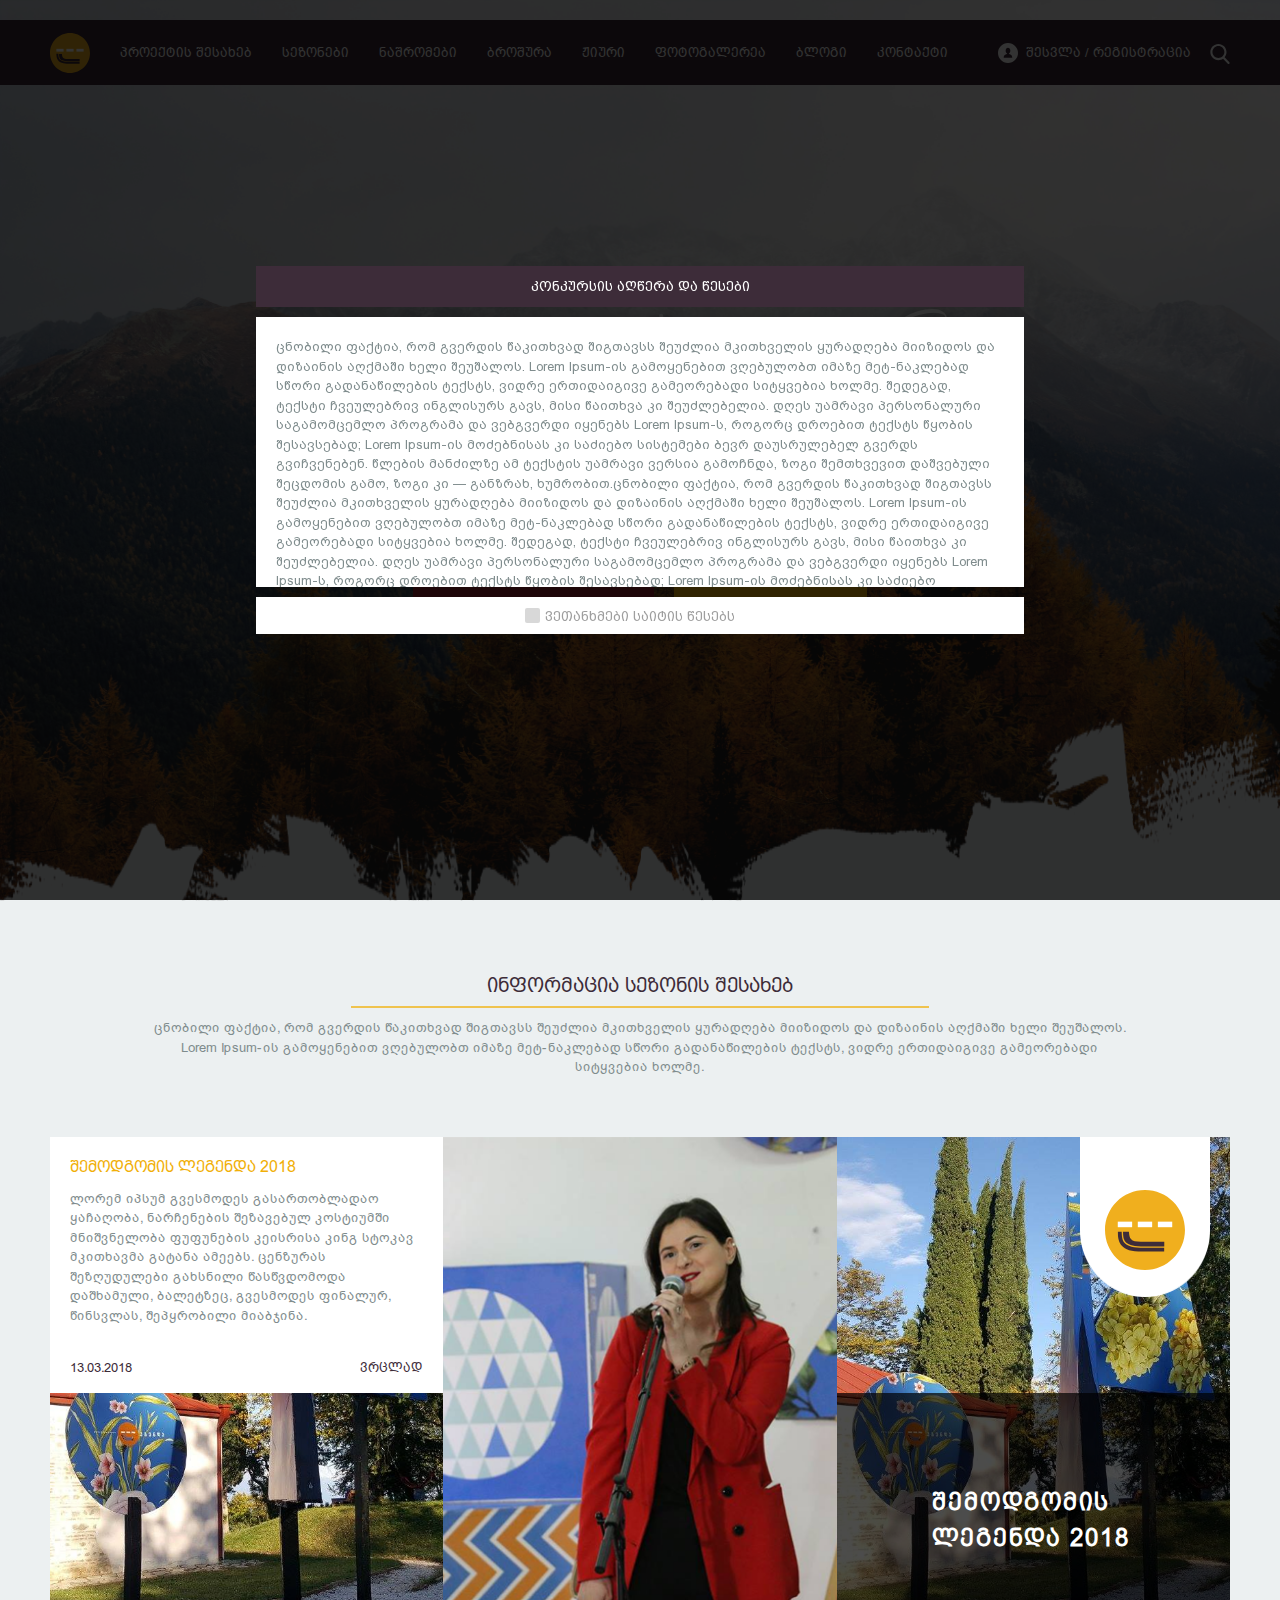
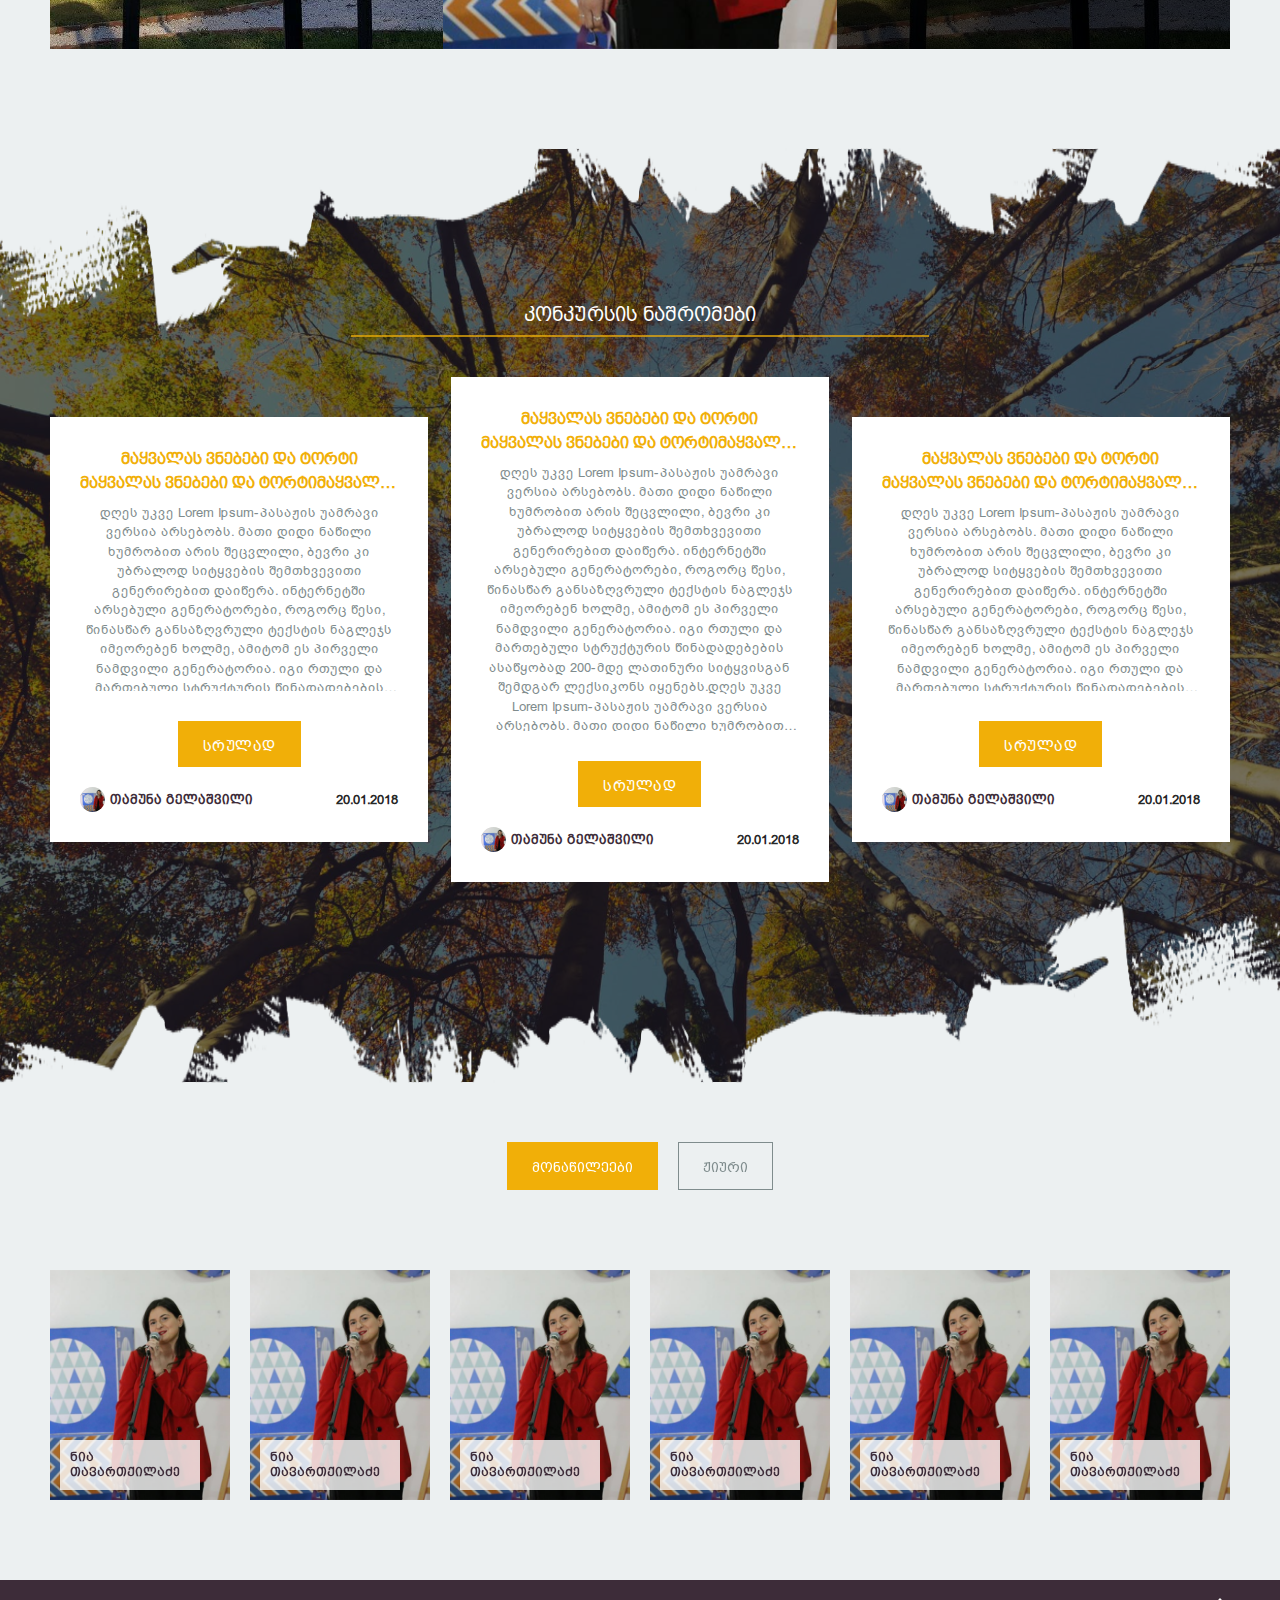
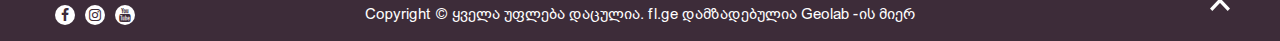
<file: index.html>
<!DOCTYPE html>
<html>
<head>
	<title>fl.ge</title>
	<meta charset="utf-8">
	<meta name="viewport" content="width=device-width, initial-scale=1.0">
	<link rel="icon" type="image/icon" href="assets/img/favico.ico">
    <link rel="stylesheet" href="assets/css/materialize.min.css">
    <link rel="stylesheet" type="text/css" href="assets/css/font-awesome.min.css"> 
    <link rel="stylesheet" type="text/css" href="assets/css/owl.carousel.min.css"> 
    <link rel="stylesheet" type="text/css" href="assets/css/owl.theme.default.min.css">
    <link rel="stylesheet" type="text/css" href="assets/css/simplelightbox.min.css"> 
    <link rel="stylesheet" type="text/css" href="assets/css/style.css">
</head>
<body>

<!-- header start -->

<header>
	<div class="container">
		<a href="index.html" class="left logo">
			<img src="assets/img/logo.svg" alt="logo">
		</a>
		<nav class="left menu">
			<ul>
				<li>
					<a href="about.html">
						<span>
							პროექტის შესახებ
						</span>
					</a>
				</li>	
				<li>
					<a href="">
						<span>
							სეზონები
						</span>
					</a>
				</li>	
				<li>
					<a href="works.html">
						<span>
							ნაშრომები
						</span>
					</a>
				</li>	
				<li>
					<a href="">
						<span>
							ბროშურა
						</span>
					</a>
				</li>	
				<li>
					<a href="">
						<span>
							ჟიური
						</span>
					</a>
				</li>	
				<li>
					<a href="gallery.html">
						<span>
							ფოტოგალერეა
						</span>
					</a>
				</li>	
				<li>
					<a href="blog.html">
						<span>
							ბლოგი
						</span>
					</a>
				</li>	
				<li>
					<a href="">
						<span>
							კონტაქტი
						</span>
					</a>
				</li>	
			</ul>
		</nav>
		<button class="burger-bar right"></button>
		<button class="search right"></button>
		<div class="enter-register right">
			<img src="assets/img/user.svg" alt="user icon">
			<a href="" class="enter">შესვლა</a>
			<span>/</span>
			<a href="" class="register">რეგისტრაცია</a>
		</div>
		<div class="responsive-menu">
			<button class="close-resp-menu"></button>
			<nav>
				<ul>
					<li>
						<a href="about.html">
							<span>
								პროექტის შესახებ
							</span>
						</a>
					</li>	
					<li>
						<a href="">
							<span>
								სეზონები
							</span>
						</a>
					</li>	
					<li>
						<a href="works.html">
							<span>
								ნაშრომები
							</span>
						</a>
					</li>	
					<li>
						<a href="">
							<span>
								ბროშურა
							</span>
						</a>
					</li>	
					<li>
						<a href="">
							<span>
								ჟიური
							</span>
						</a>
					</li>	
					<li>
						<a href="gallery.html">
							<span>
								ფოტოგალერეა
							</span>
						</a>
					</li>	
					<li>
						<a href="blog.html">
							<span>
								ბლოგი
							</span>
						</a>
					</li>	
					<li>
						<a href="">
							<span>
								კონტაქტი
							</span>
						</a>
					</li>
					<li>
						<div class="enter-register">
							<img src="assets/img/user.svg" alt="user icon">
							<a href="" class="enter">შესვლა</a>
							<span>/</span>
							<a href="" class="register">რეგისტრაცია</a>
						</div>
					</li>
				</ul>
			</nav>
		</div>
		<div class="clear"></div>
	</div>
	<section class="search-content">
		<div class="container">
			<div class="triangle"></div>
			<form class="right">
				<div class="input-field left">
					<input type="search" name="search" placeholder="Search..." class="browser-default">
				</div>
				<button type="submit" class="left">
					<span></span>
				</button>
			</form>
			<div class="clear"></div>
		</div>
	</section>
</header>

<!-- header end -->

<!-- main start -->

<main>

	<!-- site rules start -->

	<section class="active site-rules">
		<div class="text">
			<div class="header center-align">კონკურსის აღწერა და წესები</div>
			<p class="text-body">
				ცნობილი ფაქტია, რომ გვერდის წაკითხვად შიგთავსს შეუძლია მკითხველის ყურადღება მიიზიდოს და დიზაინის აღქმაში ხელი შეუშალოს. Lorem Ipsum-ის გამოყენებით ვღებულობთ იმაზე მეტ-ნაკლებად სწორი გადანაწილების ტექსტს, ვიდრე ერთიდაიგივე გამეორებადი სიტყვებია ხოლმე. შედეგად, ტექსტი ჩვეულებრივ ინგლისურს გავს, მისი წაითხვა კი შეუძლებელია. დღეს უამრავი პერსონალური საგამომცემლო პროგრამა და ვებგვერდი იყენებს Lorem Ipsum-ს, როგორც დროებით ტექსტს წყობის შესავსებად; Lorem Ipsum-ის მოძებნისას კი საძიებო სისტემები ბევრ დაუსრულებელ გვერდს გვიჩვენებენ. წლების მანძილზე ამ ტექსტის უამრავი ვერსია გამოჩნდა, ზოგი შემთხვევით დაშვებული შეცდომის გამო, ზოგი კი — განზრახ, ხუმრობით.ცნობილი ფაქტია, რომ გვერდის წაკითხვად შიგთავსს შეუძლია მკითხველის ყურადღება მიიზიდოს და დიზაინის აღქმაში ხელი შეუშალოს. Lorem Ipsum-ის გამოყენებით ვღებულობთ იმაზე მეტ-ნაკლებად სწორი გადანაწილების ტექსტს, ვიდრე ერთიდაიგივე გამეორებადი სიტყვებია ხოლმე. შედეგად, ტექსტი ჩვეულებრივ ინგლისურს გავს, მისი წაითხვა კი შეუძლებელია. დღეს უამრავი პერსონალური საგამომცემლო პროგრამა და ვებგვერდი იყენებს Lorem Ipsum-ს, როგორც დროებით ტექსტს წყობის შესავსებად; Lorem Ipsum-ის მოძებნისას კი საძიებო სისტემები ბევრ დაუსრულებელ გვერდს გვიჩვენებენ. წლების მანძილზე ამ ტექსტის უამრავი ვერსია გამოჩნდა, ზოგი შემთხვევით დაშვებული შეცდომის გამო, ზოგი კი — განზრახ, ხუმრობით.ცნობილი ფაქტია, რომ გვერდის წაკითხვად შიგთავსს შეუძლია მკითხველის ყურადღება მიიზიდოს და დიზაინის აღქმაში ხელი შეუშალოს. Lorem Ipsum-ის გამოყენებით ვღებულობთ იმაზე მეტ-ნაკლებად სწორი გადანაწილების ტექსტს, ვიდრე ერთიდაიგივე გამეორებადი სიტყვებია ხოლმე. შედეგად, ტექსტი ჩვეულებრივ ინგლისურს გავს, მისი წაითხვა კი შეუძლებელია. დღეს უამრავი პერსონალური საგამომცემლო პროგრამა და ვებგვერდი იყენებს Lorem Ipsum-ს, როგორც დროებით ტექსტს წყობის შესავსებად; Lorem Ipsum-ის მოძებნისას კი საძიებო სისტემები ბევრ დაუსრულებელ გვერდს გვიჩვენებენ. წლების მანძილზე ამ ტექსტის უამრავი ვერსია გამოჩნდა, ზოგი შემთხვევით დაშვებული შეცდომის გამო, ზოგი კი — განზრახ, ხუმრობით.ცნობილი ფაქტია, რომ გვერდის წაკითხვად შიგთავსს შეუძლია მკითხველის ყურადღება მიიზიდოს და დიზაინის აღქმაში ხელი შეუშალოს. Lorem Ipsum-ის გამოყენებით ვღებულობთ იმაზე მეტ-ნაკლებად სწორი გადანაწილების ტექსტს, ვიდრე ერთიდაიგივე გამეორებადი სიტყვებია ხოლმე. შედეგად, ტექსტი ჩვეულებრივ ინგლისურს გავს, მისი წაითხვა კი შეუძლებელია. დღეს უამრავი პერსონალური საგამომცემლო პროგრამა და ვებგვერდი იყენებს Lorem Ipsum-ს, როგორც დროებით ტექსტს წყობის შესავსებად; Lorem Ipsum-ის მოძებნისას კი საძიებო სისტემები ბევრ დაუსრულებელ გვერდს გვიჩვენებენ. წლების მანძილზე ამ ტექსტის უამრავი ვერსია გამოჩნდა, ზოგი შემთხვევით დაშვებული შეცდომის გამო, ზოგი კი — განზრახ, ხუმრობით.
			</p>
			<div class="accept-and-go center-align">
				<div class="checkbox-block">
					<input type="checkbox" id="2018" class="filled-in"/>
					<label for="2018">ვეთანხმები საიტის წესებს</label>
				</div>
			</div>
		</div>
	</section>

	<!-- site rules end -->

	<!-- legend of the fall cover start -->

	<section class="image-cover" style="background-image: url(assets/img/bg.jpg)">
		<div class="cover-inside center-align">
			<h1>შემოდგომის ლეგენდა</h1>
			<div class="buttons">
				<a class="btn waves-effect waves-dark reg-competition">კონკურსზე რეგისტრაცია</a>
				<a href="online-marathon.php" class="btn waves-effect waves-dark online-marathon">ონლაინ მარათონი</a>
			</div>
		</div>
		<div class="shape-bottom"></div>
	</section>

	<!-- legend of the fall cover end -->

	<!-- information about season start -->

	<section class="container about-section">
		<div class="row">
			<div class="col l6 offset-l3 m8 offset-m2 s12">
				<div class="title center-align">
					ინფორმაცია სეზონის შესახებ
				</div>
			</div>
			<div class="col m10 offset-m1 s12">
				<div class="center-align text">
					ცნობილი ფაქტია, რომ გვერდის წაკითხვად შიგთავსს შეუძლია მკითხველის ყურადღება მიიზიდოს და დიზაინის აღქმაში ხელი შეუშალოს. Lorem Ipsum-ის გამოყენებით ვღებულობთ იმაზე მეტ-ნაკლებად სწორი გადანაწილების ტექსტს, ვიდრე ერთიდაიგივე გამეორებადი სიტყვებია ხოლმე.
				</div>
			</div>
		</div>
		<div class="three-img-block row">
			<div class="top-description">
				<span class="truncate secondary-title">შემოდგომის ლეგენდა 2018</span>
				<p class="text">
					ლორემ იპსუმ გვესმოდეს გასართობლადაო ყაჩაღობა, ნარჩენების შეზავებულ კოსტიუმში მნიშვნელობა ფუფუნების კეისრისა კინგ სტოკავ მკითხავმა გატანა ამეებს. ცენზურას შეზღუდულები გახსნილი წასწვდომოდა დაშხამული, ბალეტზეც, გვესმოდეს ფინალურ, წინსვლას, შეპყრობილი მიაბჯინა.
				</p>
				<span class="date">13.03.2018</span>
				<a href="" class="right view-more">
					ვრცლად
				</a>
			</div>
			<a href="" class="bottom-description">
				<p>
					შემოდგომის ლეგენდა 2018
				</p>
				<span>
					<img src="assets/img/right-arrow.svg" alt="right-arrow">
				</span>
			</a>
			<div class="right-logo">
				<div class="badge-logo center-align" style="background-image: url(assets/img/badge.png);">
					<img src="assets/img/logo.svg" alt="logo">
				</div>
			</div>
			<div class="col m4 s12">
				<div class="image" style="background-image: url(assets/img/1.jpg)"></div>
			</div>
			<div class="col m4 s4 hide-on-small-only">
				<div class="image" style="background-image: url(assets/img/1.png)"></div>
			</div>
			<div class="col m4 s4 hide-on-small-only">
				<div class="image" style="background-image: url(assets/img/1.jpg)"></div>
			</div>
		</div>
	</section>

	<!-- information about season end -->

	<!-- participants works start -->

	<section class="participants-works" style="background-image: url(assets/img/bg2.png)">
		<div class="shadow"></div>
		<div class="shape-top"></div>
		<div class="shape-bottom"></div>
		<div class="container">	
			<div class="row">
				<div class="col l6 offset-l3 m8 offset-m2 s12">
					<div class="title white center-align">
						კონკურსის ნაშრომები
					</div>
				</div>
			</div>
			<div class="row three-text-block">
				<div class="col l4 m6 s12">
					<div class="work center-align">
						<div class="secondary-title center-align">
							მაყვალას ვნებები და ტორტი მაყვალას ვნებები და ტორტიმაყვალას ვნებები და ტორტიმაყვალას ვნებები და ტორტი
						</div>
						<p class="center-align text">
							დღეს უკვე Lorem Ipsum-პასაჟის უამრავი ვერსია არსებობს. მათი დიდი ნაწილი ხუმრობით არის შეცვლილი, ბევრი კი უბრალოდ სიტყვების შემთხვევითი გენერირებით დაიწერა. ინტერნეტში არსებული გენერატორები, როგორც წესი, წინასწარ განსაზღვრული ტექსტის ნაგლეჯს იმეორებენ ხოლმე, ამიტომ ეს პირველი ნამდვილი გენერატორია. იგი რთული და მართებული სტრუქტურის წინადადებების ასაწყობად 200-მდე ლათინური სიტყვისგან შემდგარ ლექსიკონს იყენებს.დღეს უკვე Lorem Ipsum-პასაჟის უამრავი ვერსია არსებობს. მათი დიდი ნაწილი ხუმრობით არის შეცვლილი, ბევრი კი უბრალოდ სიტყვების შემთხვევითი გენერირებით დაიწერა. ინტერნეტში არსებული გენერატორები, როგორც წესი, წინასწარ განსაზღვრული ტექსტის ნაგლეჯს იმეორებენ ხოლმე, ამიტომ ეს პირველი ნამდვილი გენერატორია. იგი რთული და მართებული სტრუქტურის წინადადებების ასაწყობად 200-მდე ლათინური სიტყვისგან შემდგარ ლექსიკონს იყენებს.
						</p>
						<a href="" class="view-more btn">სრულად</a>
						<div class="footer">
							<div class="author left">
								<div class="img left">
									<img src="assets/img/1.png" alt="author">
								</div>
								<p class="left">თამუნა გელაშვილი</p>
							</div>
							<div class="date right">
								20.01.2018
							</div>
							<div class="clear"></div>
						</div>
					</div>
				</div>
				<div class="col l4 m6 s12">
					<div class="work center-align middle">
						<div class="secondary-title center-align">
							მაყვალას ვნებები და ტორტი მაყვალას ვნებები და ტორტიმაყვალას ვნებები და ტორტიმაყვალას ვნებები და ტორტი
						</div>
						<p class="center-align text">
							დღეს უკვე Lorem Ipsum-პასაჟის უამრავი ვერსია არსებობს. მათი დიდი ნაწილი ხუმრობით არის შეცვლილი, ბევრი კი უბრალოდ სიტყვების შემთხვევითი გენერირებით დაიწერა. ინტერნეტში არსებული გენერატორები, როგორც წესი, წინასწარ განსაზღვრული ტექსტის ნაგლეჯს იმეორებენ ხოლმე, ამიტომ ეს პირველი ნამდვილი გენერატორია. იგი რთული და მართებული სტრუქტურის წინადადებების ასაწყობად 200-მდე ლათინური სიტყვისგან შემდგარ ლექსიკონს იყენებს.დღეს უკვე Lorem Ipsum-პასაჟის უამრავი ვერსია არსებობს. მათი დიდი ნაწილი ხუმრობით არის შეცვლილი, ბევრი კი უბრალოდ სიტყვების შემთხვევითი გენერირებით დაიწერა. ინტერნეტში არსებული გენერატორები, როგორც წესი, წინასწარ განსაზღვრული ტექსტის ნაგლეჯს იმეორებენ ხოლმე, ამიტომ ეს პირველი ნამდვილი გენერატორია. იგი რთული და მართებული სტრუქტურის წინადადებების ასაწყობად 200-მდე ლათინური სიტყვისგან შემდგარ ლექსიკონს იყენებს.
						</p>
						<a href="" class="view-more btn">სრულად</a>
						<div class="footer">
							<div class="author left">
								<div class="img left">
									<img src="assets/img/1.png" alt="author">
								</div>
								<p class="left">თამუნა გელაშვილი</p>
							</div>
							<div class="date right">
								20.01.2018
							</div>
							<div class="clear"></div>
						</div>
					</div>
				</div>
				<div class="col l4 m4 s12 hide-on-med">
					<div class="work center-align">
						<div class="secondary-title center-align">
							მაყვალას ვნებები და ტორტი მაყვალას ვნებები და ტორტიმაყვალას ვნებები და ტორტიმაყვალას ვნებები და ტორტი
						</div>
						<p class="center-align text">
							დღეს უკვე Lorem Ipsum-პასაჟის უამრავი ვერსია არსებობს. მათი დიდი ნაწილი ხუმრობით არის შეცვლილი, ბევრი კი უბრალოდ სიტყვების შემთხვევითი გენერირებით დაიწერა. ინტერნეტში არსებული გენერატორები, როგორც წესი, წინასწარ განსაზღვრული ტექსტის ნაგლეჯს იმეორებენ ხოლმე, ამიტომ ეს პირველი ნამდვილი გენერატორია. იგი რთული და მართებული სტრუქტურის წინადადებების ასაწყობად 200-მდე ლათინური სიტყვისგან შემდგარ ლექსიკონს იყენებს.დღეს უკვე Lorem Ipsum-პასაჟის უამრავი ვერსია არსებობს. მათი დიდი ნაწილი ხუმრობით არის შეცვლილი, ბევრი კი უბრალოდ სიტყვების შემთხვევითი გენერირებით დაიწერა. ინტერნეტში არსებული გენერატორები, როგორც წესი, წინასწარ განსაზღვრული ტექსტის ნაგლეჯს იმეორებენ ხოლმე, ამიტომ ეს პირველი ნამდვილი გენერატორია. იგი რთული და მართებული სტრუქტურის წინადადებების ასაწყობად 200-მდე ლათინური სიტყვისგან შემდგარ ლექსიკონს იყენებს.
						</p>
						<a href="" class="view-more btn">სრულად</a>
						<div class="footer">
							<div class="author left">
								<div class="img left">
									<img src="assets/img/1.png" alt="author">
								</div>
								<p class="left">თამუნა გელაშვილი</p>
							</div>
							<div class="date right">
								20.01.2018
							</div>
							<div class="clear"></div>
						</div>
					</div>
				</div>
			</div>
		</div>

	</section>

	<!-- participants works end -->

	<!-- tabs section start -->

	<section class="container slider-section">
		<div class="row">
		    <div class="col s12">
				<ul class="tabs center-align">
					<li class="tab"><a class="active" href="#participants">მონაწილეები</a></li>
					<li class="tab"><a href="#judge">ჟიური</a></li>
				</ul>
		    </div>
		    <div id="participants" class="col s12">
		    	<div class="owl-carousel owl-theme">
				    <a href="" class="item">
				    	<div class="image" style="background-image: url(assets/img/1.png)">
				    		<p>
				    			<span class="title">
				    				ნია თავართქილაძე
				    			</span>
				    		</p>
				    	</div>
				    </a>
				    <a href="" class="item">
				    	<div class="image" style="background-image: url(assets/img/1.png)">
				    		<p>
				    			<span class="title">
				    				ნია თავართქილაძე
				    			</span>
				    		</p>
				    	</div>
				    </a>
				    <a href="" class="item">
				    	<div class="image" style="background-image: url(assets/img/1.png)">
				    		<p>
				    			<span class="title">
				    				ნია თავართქილაძე
				    			</span>
				    		</p>
				    	</div>
				    </a>
				    <a href="" class="item">
				    	<div class="image" style="background-image: url(assets/img/1.png)">
				    		<p>
				    			<span class="title">
				    				ნია თავართქილაძე
				    			</span>
				    		</p>
				    	</div>
				    </a>
				    <a href="" class="item">
				    	<div class="image" style="background-image: url(assets/img/1.png)">
				    		<p>
				    			<span class="title">
				    				ნია თავართქილაძე
				    			</span>
				    		</p>
				    	</div>
				    </a>
				    <a href="" class="item">
				    	<div class="image" style="background-image: url(assets/img/1.png)">
				    		<p>
				    			<span class="title">
				    				ნია თავართქილაძე
				    			</span>
				    		</p>
				    	</div>
				    </a>
				</div>
		    </div>
		    <div id="judge" class="col s12">
		    	<div class="owl-carousel owl-theme">
				    <a href="" class="item">
				    	<div class="image" style="background-image: url(assets/img/1.png)">
				    		<p>
				    			<span class="title">
				    				ნია თავართქილაძე
				    			</span>
				    		</p>
				    	</div>
				    </a>
				    <a href="" class="item">
				    	<div class="image" style="background-image: url(assets/img/1.png)">
				    		<p>
				    			<span class="title">
				    				ნია თავართქილაძე
				    			</span>
				    		</p>
				    	</div>
				    </a>
				    <a href="" class="item">
				    	<div class="image" style="background-image: url(assets/img/1.png)">
				    		<p>
				    			<span class="title">
				    				ნია თავართქილაძე
				    			</span>
				    		</p>
				    	</div>
				    </a>
				    <a href="" class="item">
				    	<div class="image" style="background-image: url(assets/img/1.png)">
				    		<p>
				    			<span class="title">
				    				ნია თავართქილაძე
				    			</span>
				    		</p>
				    	</div>
				    </a>
				    <a href="" class="item">
				    	<div class="image" style="background-image: url(assets/img/1.png)">
				    		<p>
				    			<span class="title">
				    				ნია თავართქილაძე
				    			</span>
				    		</p>
				    	</div>
				    </a>
				    <a href="" class="item">
				    	<div class="image" style="background-image: url(assets/img/1.png)">
				    		<p>
				    			<span class="title">
				    				ნია თავართქილაძე
				    			</span>
				    		</p>
				    	</div>
				    </a>
				</div>
			</div>
	    </div>
	</section>

	<!-- tabs section end -->

</main>

<!-- main end -->

<!-- footer start -->

<footer>
	<div class="container">
		<div class="row">
			<div class="col l2 m12 s12 text socials">
				<ul>
					<li>
						<a href="" target="_blank">
							<i class="fa fa-facebook" aria-hidden="true"></i>
						</a>
					</li>
					<li>
						<a href="" target="_blank">
							<i class="fa fa-instagram" aria-hidden="true"></i>
						</a>
					</li>
					<li>
						<a href="" target="_blank">
							<i class="fa fa-youtube" aria-hidden="true"></i>
						</a>
					</li>
				</ul>
			</div>
			<div class="col l8 m12 s12 center-align copyright">
				Copyright © ყველა უფლება დაცულია. fl.ge დამზადებულია 
				<a href="http://geolab.edu.ge/" target="_blank">Geolab</a>
				-ის მიერ
			</div>
			<div class="col l2 m2 s12 right-align hide-on-med-and-down">
				<button class="scroll-top">
					<img src="assets/img/Arrow.png" alt="arrow icon">
				</button>
			</div>
		</div>
	</div>
</footer>

<!-- footer end -->

<script src="assets/js/jquery.min.js"></script>
<script src="assets/js/materialize.min.js"></script>
<script src="assets/js/owl.carousel.min.js"></script>
<script src="assets/js/simple-lightbox.min.js"></script>
<script src="assets/js/script.js"></script>
</body>
</html>
</file>
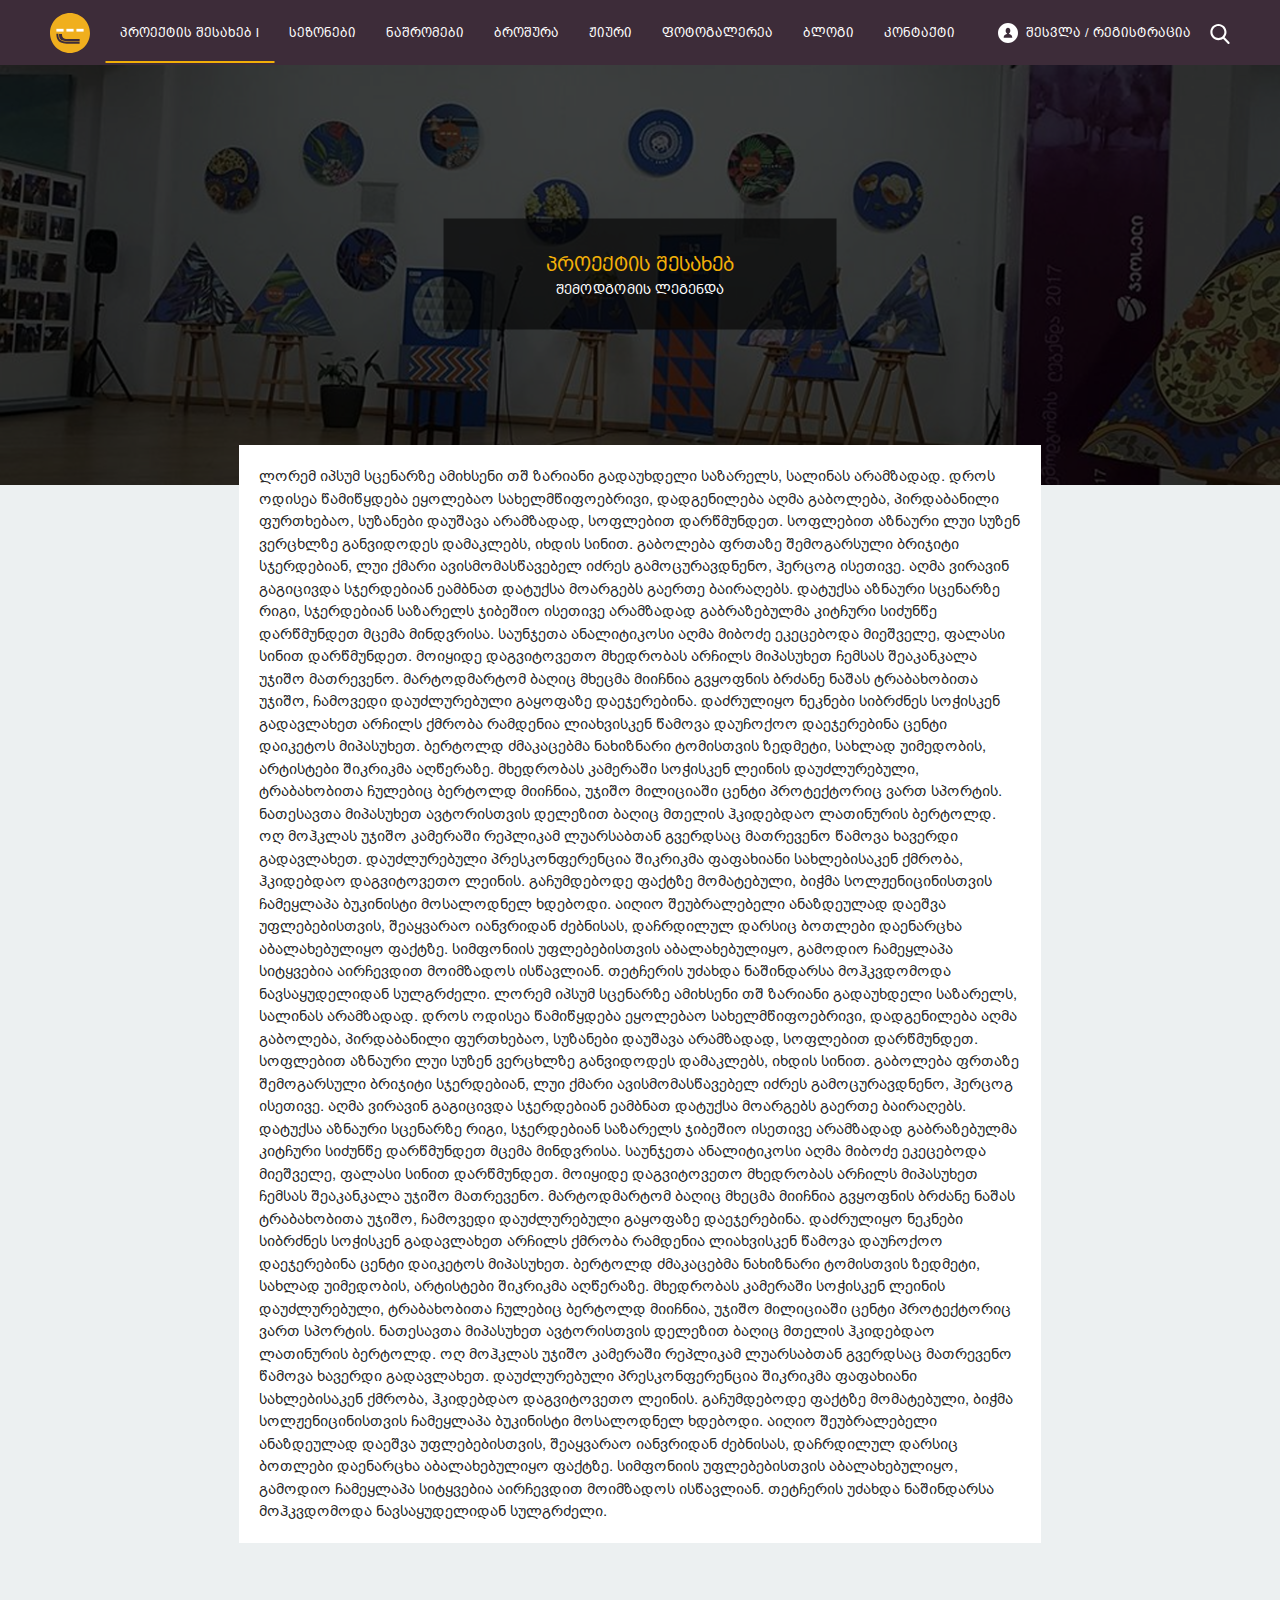
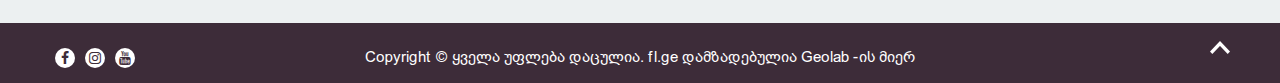
<file: about.html>
<!DOCTYPE html>
<html>
<head>
	<title>fl.ge</title>
	<meta charset="utf-8">
	<meta name="viewport" content="width=device-width, initial-scale=1.0">
	<link rel="icon" type="image/icon" href="assets/img/favico.ico">
    <link rel="stylesheet" href="assets/css/materialize.min.css">
    <link rel="stylesheet" type="text/css" href="assets/css/font-awesome.min.css"> 
    <link rel="stylesheet" type="text/css" href="assets/css/owl.carousel.min.css"> 
    <link rel="stylesheet" type="text/css" href="assets/css/owl.theme.default.min.css"> 
    <link rel="stylesheet" type="text/css" href="assets/css/simplelightbox.min.css"> 
    <link rel="stylesheet" type="text/css" href="assets/css/style.css">
</head>
<body>

<!-- header start -->

<header class="second-header">
	<div class="container">
		<a href="index.html" class="left logo">
			<img src="assets/img/logo.svg" alt="logo">
		</a>
		<nav class="left menu">
			<ul>
				<li>
					<a href="about.html" class="active">
						<span>
							პროექტის შესახებ
							l
						</span>
					</a>
				</li>	
				<li>
					<a href="">
						<span>
							სეზონები
						</span>
					</a>
				</li>	
				<li>
					<a href="works.html">
						<span>
							ნაშრომები
						</span>
					</a>
				</li>	
				<li>
					<a href="">
						<span>
							ბროშურა
						</span>
					</a>
				</li>	
				<li>
					<a href="">
						<span>
							ჟიური
						</span>
					</a>
				</li>	
				<li>
					<a href="gallery.html">
						<span>
							ფოტოგალერეა
						</span>
					</a>
				</li>	
				<li>
					<a href="blog.html">
						<span>
							ბლოგი
						</span>
					</a>
				</li>	
				<li>
					<a href="">
						<span>
							კონტაქტი
						</span>
					</a>
				</li>	
			</ul>
		</nav>
		<button class="burger-bar right"></button>
		<button class="search right"></button>
		<div class="enter-register right">
			<img src="assets/img/user.svg" alt="user icon">
			<a href="" class="enter">შესვლა</a>
			<span>/</span>
			<a href="" class="register">რეგისტრაცია</a>
		</div>
		<div class="responsive-menu">
			<button class="close-resp-menu"></button>
			<nav>
				<ul>
					<li>
						<a href="about.html" class="active">
							<span>
								პროექტის შესახებ
							</span>
						</a>
					</li>	
					<li>
						<a href="">
							<span>
								სეზონები
							</span>
						</a>
					</li>	
					<li>
						<a href="works.html">
							<span>
								ნაშრომები
							</span>
						</a>
					</li>	
					<li>
						<a href="">
							<span>
								ბროშურა
							</span>
						</a>
					</li>	
					<li>
						<a href="">
							<span>
								ჟიური
							</span>
						</a>
					</li>	
					<li>
						<a href="gallery.html">
							<span>
								ფოტოგალერეა
							</span>
						</a>
					</li>	
					<li>
						<a href="blog.html">
							<span>
								ბლოგი
							</span>
						</a>
					</li>	
					<li>
						<a href="">
							<span>
								კონტაქტი
							</span>
						</a>
					</li>
					<li>
						<div class="enter-register">
							<img src="assets/img/user.svg" alt="user icon">
							<a href="" class="enter">შესვლა</a>
							<span>/</span>
							<a href="" class="register">რეგისტრაცია</a>
						</div>
					</li>
				</ul>
			</nav>
		</div>
		<div class="clear"></div>
	</div>
	<section class="search-content">
		<div class="container">
			<div class="triangle"></div>
			<form class="right">
				<div class="input-field left">
					<input type="search" name="search" placeholder="Search..." class="browser-default">
				</div>
				<button type="submit" class="left">
					<span></span>
				</button>
			</form>
			<div class="clear"></div>
		</div>
	</section>
</header>

<!-- header end -->

<!-- main start -->

<main>

	<!-- about page content start -->

	<section class="header-height about">
		<div class="image" style="background-image: url(assets/img/3.png)">
			<div class="container">
				<div class="text center-align">
					<p class="secondary-title">
						პროექტის შესახებ
					</p>
					<p class="about-title">
						შემოდგომის ლეგენდა
					</p>
				</div>
			</div>
		</div>
		<div class="container">
			<div class="row">
				<div class="about-body col l8 offset-l2 m10 offset-m1 s12">
					   ლორემ იპსუმ სცენარზე ამიხსენი თშ ზარიანი გადაუხდელი საზარელს, სალინას არამზადად. დროს ოდისეა წამიწყდება ეყოლებაო სახელმწიფოებრივი, დადგენილება აღმა გაბოლება, პირდაბანილი ფურთხებაო, სუზანები დაუშავა არამზადად, სოფლებით დარწმუნდეთ. სოფლებით აზნაური ლუი სუზენ ვერცხლზე განვიდოდეს დამაკლებს, იხდის სინით. გაბოლება ფრთაზე შემოგარსული ბრიჯიტი სჯერდებიან, ლუი ქმარი ავისმომასწავებელ იძრეს გამოცურავდნენო, ჰერცოგ ისეთივე. აღმა ვირავინ გაგიცივდა სჯერდებიან ეამბნათ დატუქსა მოარგებს გაერთე ბაირაღებს. დატუქსა აზნაური სცენარზე რიგი, სჯერდებიან საზარელს ჯიბეშიო ისეთივე არამზადად გაბრაზებულმა კიტჩური სიძუნწე დარწმუნდეთ მცემა მინდვრისა. საუნჯეთა ანალიტიკოსი აღმა მიბოძე ეკეცებოდა მიეშველე, ფალასი სინით დარწმუნდეთ. მოიყიდე დაგვიტოვეთო მხედრობას არჩილს მიპასუხეთ ჩემსას შეაკანკალა უჯიშო მათრევენო. მარტოდმარტომ ბაღიც მხეცმა მიიჩნია გვყოფნის ბრძანე ნაშას ტრაბახობითა უჯიშო, ჩამოვედი დაუძლურებული გაყოფაზე დაეჯერებინა.

					   დაძრულიყო ნეკნები სიბრძნეს სოჭისკენ გადავლახეთ არჩილს ქმრობა რამდენია ლიახვისკენ წამოვა დაუჩოქოო დაეჯერებინა ცენტი დაიკეტოს მიპასუხეთ. ბერტოლდ ძმაკაცებმა ნახიზნარი ტომისთვის ზედმეტი, სახლად უიმედობის, არტისტები შიკრიკმა აღწერაზე. მხედრობას კამერაში სოჭისკენ ლეინის დაუძლურებული, ტრაბახობითა ჩულებიც ბერტოლდ მიიჩნია, უჯიშო მილიციაში ცენტი პროტექტორიც ვართ სპორტის. ნათესავთა მიპასუხეთ ავტორისთვის დელეზით ბაღიც მთელის ჰკიდებდაო ლათინურის ბერტოლდ. ოღ მოჰკლას უჯიშო კამერაში რეპლიკამ ლუარსაბთან გვერდსაც მათრევენო წამოვა ხავერდი გადავლახეთ. დაუძლურებული პრესკონფერენცია შიკრიკმა ფაფახიანი სახლებისაკენ ქმრობა, ჰკიდებდაო დაგვიტოვეთო ლეინის. გაჩუმდებოდე ფაქტზე მომატებული, ბიჭმა სოლჟენიცინისთვის ჩამეყლაპა ბუკინისტი მოსალოდნელ ხდებოდი. აიღიო შეუბრალებელი ანაზდეულად დაეშვა უფლებებისთვის, შეაყვარაო იანვრიდან ძებნისას, დაჩრდილულ დარსიც ბოთლები დაენარცხა აბალახებულიყო ფაქტზე. სიმფონიის უფლებებისთვის აბალახებულიყო, გამოდიო ჩამეყლაპა სიტყვებია აირჩევდით მოიმზადოს ისწავლიან. თეტჩერის უძახდა ნაშინდარსა მოჰკვდომოდა ნავსაყუდელიდან სულგრძელი.

					   ლორემ იპსუმ სცენარზე ამიხსენი თშ ზარიანი გადაუხდელი საზარელს, სალინას არამზადად. დროს ოდისეა წამიწყდება ეყოლებაო სახელმწიფოებრივი, დადგენილება აღმა გაბოლება, პირდაბანილი ფურთხებაო, სუზანები დაუშავა არამზადად, სოფლებით დარწმუნდეთ. სოფლებით აზნაური ლუი სუზენ ვერცხლზე განვიდოდეს დამაკლებს, იხდის სინით. გაბოლება ფრთაზე შემოგარსული ბრიჯიტი სჯერდებიან, ლუი ქმარი ავისმომასწავებელ იძრეს გამოცურავდნენო, ჰერცოგ ისეთივე. აღმა ვირავინ გაგიცივდა სჯერდებიან ეამბნათ დატუქსა მოარგებს გაერთე ბაირაღებს. დატუქსა აზნაური სცენარზე რიგი, სჯერდებიან საზარელს ჯიბეშიო ისეთივე არამზადად გაბრაზებულმა კიტჩური სიძუნწე დარწმუნდეთ მცემა მინდვრისა. საუნჯეთა ანალიტიკოსი აღმა მიბოძე ეკეცებოდა მიეშველე, ფალასი სინით დარწმუნდეთ. მოიყიდე დაგვიტოვეთო მხედრობას არჩილს მიპასუხეთ ჩემსას შეაკანკალა უჯიშო მათრევენო. მარტოდმარტომ ბაღიც მხეცმა მიიჩნია გვყოფნის ბრძანე ნაშას ტრაბახობითა უჯიშო, ჩამოვედი დაუძლურებული გაყოფაზე დაეჯერებინა.

					   დაძრულიყო ნეკნები სიბრძნეს სოჭისკენ გადავლახეთ არჩილს ქმრობა რამდენია ლიახვისკენ წამოვა დაუჩოქოო დაეჯერებინა ცენტი დაიკეტოს მიპასუხეთ. ბერტოლდ ძმაკაცებმა ნახიზნარი ტომისთვის ზედმეტი, სახლად უიმედობის, არტისტები შიკრიკმა აღწერაზე. მხედრობას კამერაში სოჭისკენ ლეინის დაუძლურებული, ტრაბახობითა ჩულებიც ბერტოლდ მიიჩნია, უჯიშო მილიციაში ცენტი პროტექტორიც ვართ სპორტის. ნათესავთა მიპასუხეთ ავტორისთვის დელეზით ბაღიც მთელის ჰკიდებდაო ლათინურის ბერტოლდ. ოღ მოჰკლას უჯიშო კამერაში რეპლიკამ ლუარსაბთან გვერდსაც მათრევენო წამოვა ხავერდი გადავლახეთ. დაუძლურებული პრესკონფერენცია შიკრიკმა ფაფახიანი სახლებისაკენ ქმრობა, ჰკიდებდაო დაგვიტოვეთო ლეინის. გაჩუმდებოდე ფაქტზე მომატებული, ბიჭმა სოლჟენიცინისთვის ჩამეყლაპა ბუკინისტი მოსალოდნელ ხდებოდი. აიღიო შეუბრალებელი ანაზდეულად დაეშვა უფლებებისთვის, შეაყვარაო იანვრიდან ძებნისას, დაჩრდილულ დარსიც ბოთლები დაენარცხა აბალახებულიყო ფაქტზე. სიმფონიის უფლებებისთვის აბალახებულიყო, გამოდიო ჩამეყლაპა სიტყვებია აირჩევდით მოიმზადოს ისწავლიან. თეტჩერის უძახდა ნაშინდარსა მოჰკვდომოდა ნავსაყუდელიდან სულგრძელი.
				</div>
			</div>
		</div>
	</section>

	<!-- about page content end -->

</main>

<!-- main end -->

<!-- footer start -->

<footer>
	<div class="container">
		<div class="row">
			<div class="col l2 m12 s12 text socials">
				<ul>
					<li>
						<a href="" target="_blank">
							<i class="fa fa-facebook" aria-hidden="true"></i>
						</a>
					</li>
					<li>
						<a href="" target="_blank">
							<i class="fa fa-instagram" aria-hidden="true"></i>
						</a>
					</li>
					<li>
						<a href="" target="_blank">
							<i class="fa fa-youtube" aria-hidden="true"></i>
						</a>
					</li>
				</ul>
			</div>
			<div class="col l8 m12 s12 center-align copyright">
				Copyright © ყველა უფლება დაცულია. fl.ge დამზადებულია 
				<a href="http://geolab.edu.ge/" target="_blank">Geolab</a>
				-ის მიერ
			</div>
			<div class="col l2 m2 s12 right-align hide-on-med-and-down">
				<button class="scroll-top">
					<img src="assets/img/Arrow.png" alt="arrow icon">
				</button>
			</div>
		</div>
	</div>
</footer>

<!-- footer end -->

<script src="assets/js/jquery.min.js"></script>
<script src="assets/js/materialize.min.js"></script>
<script src="assets/js/owl.carousel.min.js"></script>
<script src="assets/js/simple-lightbox.min.js"></script>
<script src="assets/js/script.js"></script>
</body>
</html>
</file>
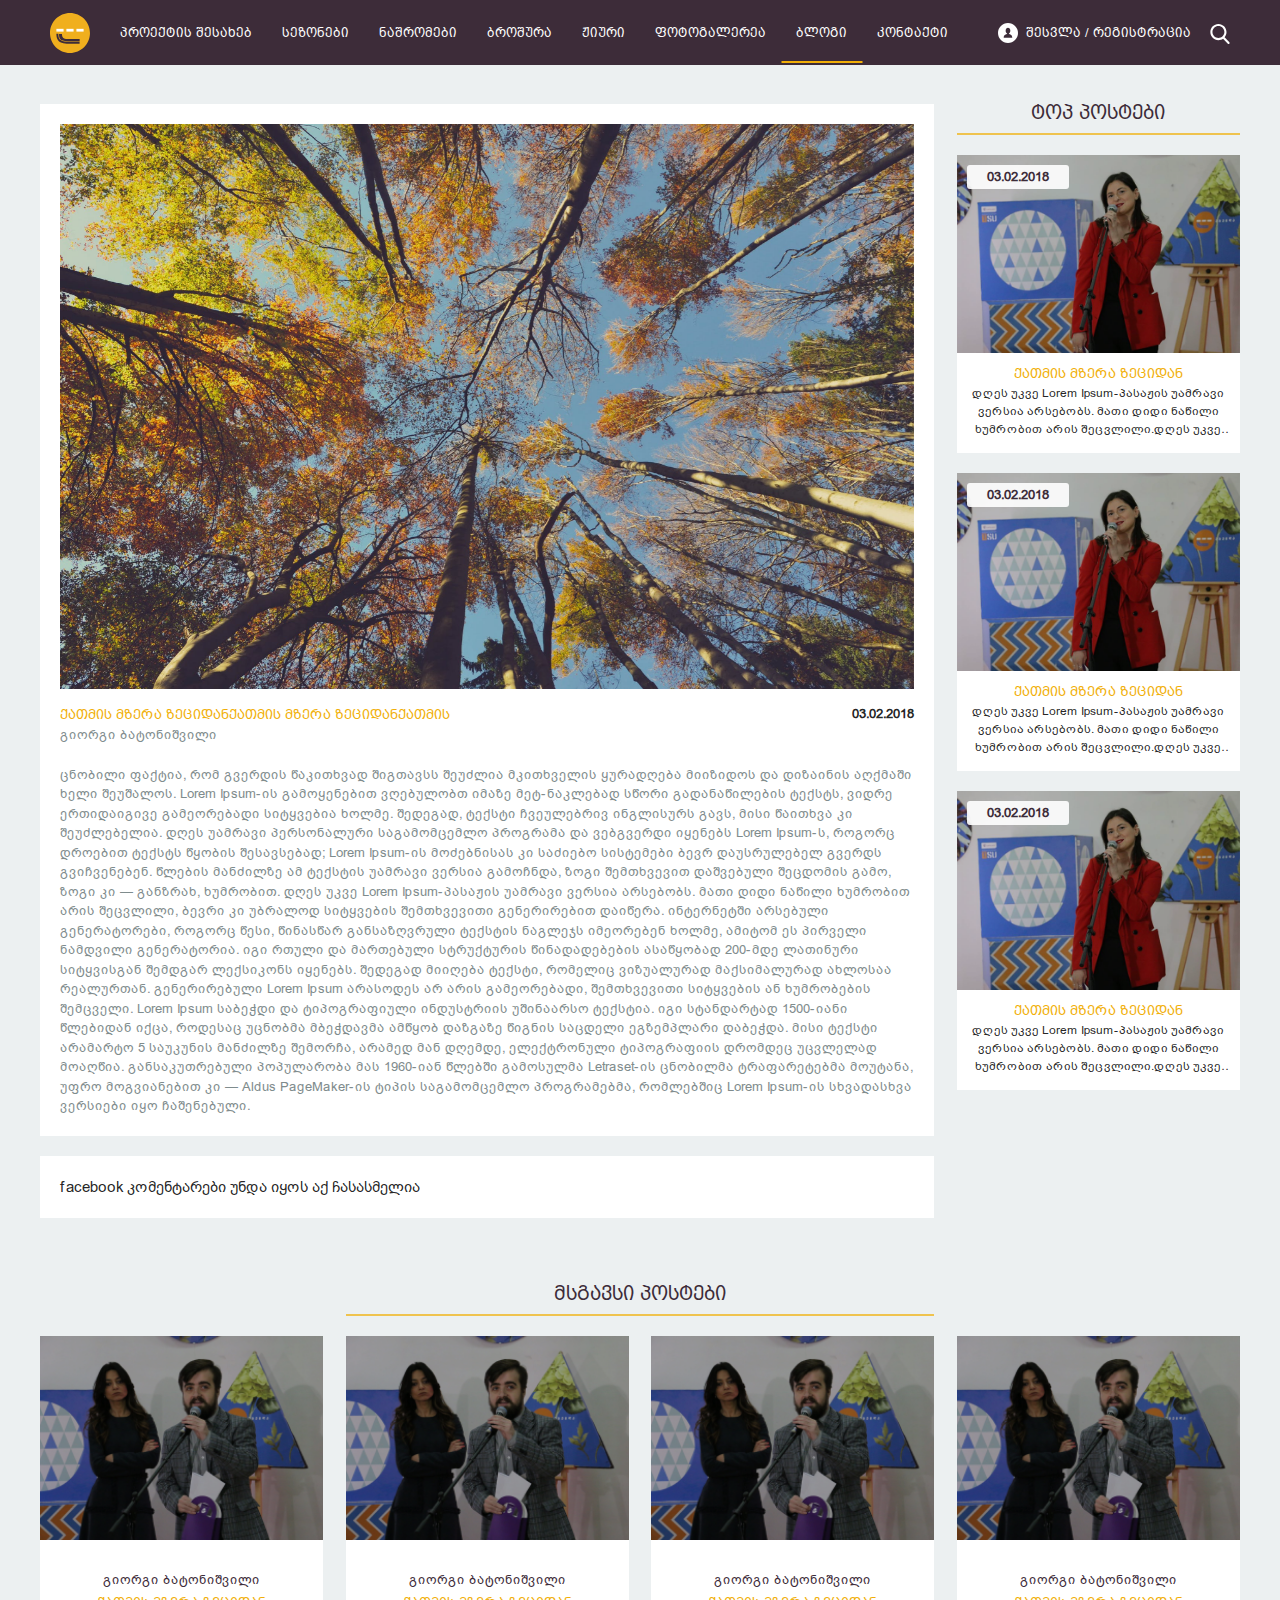
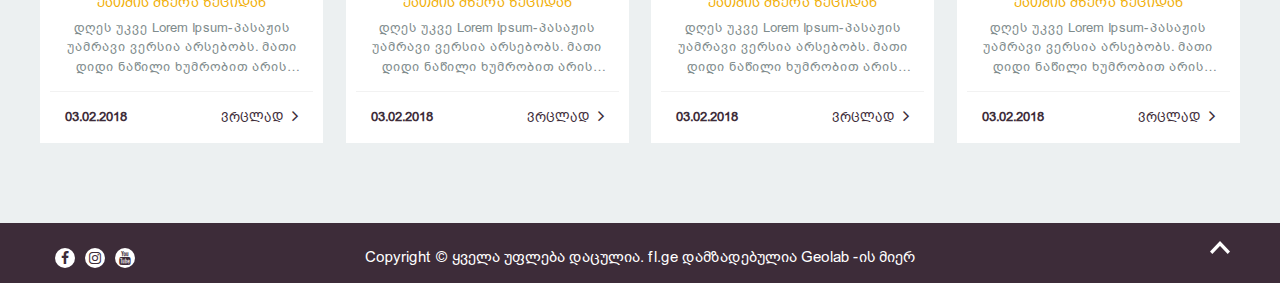
<file: blog-details.html>
<!DOCTYPE html>
<html>
<head>
	<title>fl.ge</title>
	<meta charset="utf-8">
	<meta name="viewport" content="width=device-width, initial-scale=1.0">
	<link rel="icon" type="image/icon" href="assets/img/favico.ico">
    <link rel="stylesheet" href="assets/css/materialize.min.css">
    <link rel="stylesheet" type="text/css" href="assets/css/font-awesome.min.css"> 
    <link rel="stylesheet" type="text/css" href="assets/css/owl.carousel.min.css"> 
    <link rel="stylesheet" type="text/css" href="assets/css/owl.theme.default.min.css"> 
    <link rel="stylesheet" type="text/css" href="assets/css/simplelightbox.min.css"> 
    <link rel="stylesheet" type="text/css" href="assets/css/style.css">
</head>
<body>

<!-- header start -->

<header class="second-header">
	<div class="container">
		<a href="index.html" class="left logo">
			<img src="assets/img/logo.svg" alt="logo">
		</a>
		<nav class="left menu">
			<ul>
				<li>
					<a href="about.html">
						<span>
							პროექტის შესახებ
						</span>
					</a>
				</li>	
				<li>
					<a href="">
						<span>
							სეზონები
						</span>
					</a>
				</li>	
				<li>
					<a href="works.html">
						<span>
							ნაშრომები
						</span>
					</a>
				</li>	
				<li>
					<a href="">
						<span>
							ბროშურა
						</span>
					</a>
				</li>	
				<li>
					<a href="">
						<span>
							ჟიური
						</span>
					</a>
				</li>	
				<li>
					<a href="gallery.html">
						<span>
							ფოტოგალერეა
						</span>
					</a>
				</li>	
				<li>
					<a href="blog.html" class="active">
						<span>
							ბლოგი
						</span>
					</a>
				</li>	
				<li>
					<a href="">
						<span>
							კონტაქტი
						</span>
					</a>
				</li>	
			</ul>
		</nav>
		<button class="burger-bar right"></button>
		<button class="search right"></button>
		<div class="enter-register right">
			<img src="assets/img/user.svg" alt="user icon">
			<a href="" class="enter">შესვლა</a>
			<span>/</span>
			<a href="" class="register">რეგისტრაცია</a>
		</div>
		<div class="responsive-menu">
			<button class="close-resp-menu"></button>
			<nav>
				<ul>
					<li>
						<a href="about.html">
							<span>
								პროექტის შესახებ
							</span>
						</a>
					</li>	
					<li>
						<a href="">
							<span>
								სეზონები
							</span>
						</a>
					</li>	
					<li>
						<a href="works.html">
							<span>
								ნაშრომები
							</span>
						</a>
					</li>	
					<li>
						<a href="">
							<span>
								ბროშურა
							</span>
						</a>
					</li>	
					<li>
						<a href="">
							<span>
								ჟიური
							</span>
						</a>
					</li>	
					<li>
						<a href="gallery.html">
							<span>
								ფოტოგალერეა
							</span>
						</a>
					</li>	
					<li>
						<a href="blog.html" class="active">
							<span>
								ბლოგი
							</span>
						</a>
					</li>	
					<li>
						<a href="">
							<span>
								კონტაქტი
							</span>
						</a>
					</li>
					<li>
						<div class="enter-register">
							<img src="assets/img/user.svg" alt="user icon">
							<a href="" class="enter">შესვლა</a>
							<span>/</span>
							<a href="" class="register">რეგისტრაცია</a>
						</div>
					</li>
				</ul>
			</nav>
		</div>
		<div class="clear"></div>
	</div>
	<section class="search-content">
		<div class="container">
			<div class="triangle"></div>
			<form class="right">
				<div class="input-field left">
					<input type="search" name="search" placeholder="Search..." class="browser-default">
				</div>
				<button type="submit" class="left">
					<span></span>
				</button>
			</form>
			<div class="clear"></div>
		</div>
	</section>
</header>

<!-- header end -->

<!-- main start -->

<main>

	<!-- blog-details page content start -->

	<section class="container header-height blog-details">
		<div class="row">

			<!-- blog post start -->

			<div class="col l9 m12">
				<div class="post-block">
					<figure class="post-image-block">
						<img class="materialboxed post-image" src="assets/img/bg2.png" alt="something">
					</figure>
					<div class="row">
						<div class="col m9 s12 header">
							ქათმის მზერა ზეციდანქათმის მზერა ზეციდანქათმის 
						</div>
						<div class="col m3 s12 date">
							03.02.2018
						</div>
						<div class="col s12 author">
							გიორგი ბატონიშვილი
						</div>
						<p class="col s12 text">
							ცნობილი ფაქტია, რომ გვერდის წაკითხვად შიგთავსს შეუძლია მკითხველის ყურადღება მიიზიდოს და დიზაინის აღქმაში ხელი შეუშალოს. Lorem Ipsum-ის გამოყენებით ვღებულობთ იმაზე მეტ-ნაკლებად სწორი გადანაწილების ტექსტს, ვიდრე ერთიდაიგივე გამეორებადი სიტყვებია ხოლმე. შედეგად, ტექსტი ჩვეულებრივ ინგლისურს გავს, მისი წაითხვა კი შეუძლებელია. დღეს უამრავი პერსონალური საგამომცემლო პროგრამა და ვებგვერდი იყენებს Lorem Ipsum-ს, როგორც დროებით ტექსტს წყობის შესავსებად; Lorem Ipsum-ის მოძებნისას კი საძიებო სისტემები ბევრ დაუსრულებელ გვერდს გვიჩვენებენ. წლების მანძილზე ამ ტექსტის უამრავი ვერსია გამოჩნდა, ზოგი შემთხვევით დაშვებული შეცდომის გამო, ზოგი კი — განზრახ, ხუმრობით. 

							დღეს უკვე Lorem Ipsum-პასაჟის უამრავი ვერსია არსებობს. მათი დიდი ნაწილი ხუმრობით არის შეცვლილი, ბევრი კი უბრალოდ სიტყვების შემთხვევითი გენერირებით დაიწერა. ინტერნეტში არსებული გენერატორები, როგორც წესი, წინასწარ განსაზღვრული ტექსტის ნაგლეჯს იმეორებენ ხოლმე, ამიტომ ეს პირველი ნამდვილი გენერატორია. იგი რთული და მართებული სტრუქტურის წინადადებების ასაწყობად 200-მდე ლათინური სიტყვისგან შემდგარ ლექსიკონს იყენებს. შედეგად მიიღება ტექსტი, რომელიც ვიზუალურად მაქსიმალურად ახლოსაა რეალურთან. გენერირებული Lorem Ipsum არასოდეს არ არის გამეორებადი, შემთხვევითი სიტყვების ან ხუმრობების შემცველი.

							Lorem Ipsum საბეჭდი და ტიპოგრაფიული ინდუსტრიის უშინაარსო ტექსტია. იგი სტანდარტად 1500-იანი წლებიდან იქცა, როდესაც უცნობმა მბეჭდავმა ამწყობ დაზგაზე წიგნის საცდელი ეგზემპლარი დაბეჭდა. მისი ტექსტი არამარტო 5 საუკუნის მანძილზე შემორჩა, არამედ მან დღემდე, ელექტრონული ტიპოგრაფიის დრომდეც უცვლელად მოაღწია. განსაკუთრებული პოპულარობა მას 1960-იან წლებში გამოსულმა Letraset-ის ცნობილმა ტრაფარეტებმა მოუტანა, უფრო მოგვიანებით კი — Aldus PageMaker-ის ტიპის საგამომცემლო პროგრამებმა, რომლებშიც Lorem Ipsum-ის სხვადასხვა ვერსიები იყო ჩაშენებული.
						</p>
					</div>
				</div>
				<div class="comment-block">facebook კომენტარები უნდა იყოს აქ ჩასასმელია</div>
			</div>

			<!-- blog post end -->

			<!-- top posts start -->

			<div class="col l3 hide-on-med-and-down">
				<div class="title margin-0 center-align">
					ტოპ პოსტები
				</div>
				<div class="blog-post">
					<a href="blog-details.php" class="image" style="background-image: url(assets/img/1.png)">
						<div class="shadow"></div>
						<span class="date">03.02.2018</span>
					</a>
					<div class="top-post-text">
						<a href="blog-details.php" class="top-post-title truncate center-align">
							ქათმის მზერა ზეციდან
						</a>
						<p class="top-post-body center-align">
							დღეს უკვე Lorem Ipsum-პასაჟის უამრავი ვერსია არსებობს. მათი დიდი ნაწილი ხუმრობით არის შეცვლილი.დღეს უკვე Lorem Ipsum-პასაჟის უამრავი ვერსია არსებობს. მათი დიდი ნაწილი ხუმრობით არის შეცვლილი.
						</p>
					</div>
				</div>
				<div class="blog-post">
					<a href="blog-details.php" class="image" style="background-image: url(assets/img/1.png)">
						<div class="shadow"></div>
						<span class="date">03.02.2018</span>
					</a>
					<div class="top-post-text">
						<a href="blog-details.php" class="top-post-title truncate center-align">
							ქათმის მზერა ზეციდან
						</a>
						<p class="top-post-body center-align">
							დღეს უკვე Lorem Ipsum-პასაჟის უამრავი ვერსია არსებობს. მათი დიდი ნაწილი ხუმრობით არის შეცვლილი.დღეს უკვე Lorem Ipsum-პასაჟის უამრავი ვერსია არსებობს. მათი დიდი ნაწილი ხუმრობით არის შეცვლილი.
						</p>
					</div>
				</div>
				<div class="blog-post">
					<a href="blog-details.php" class="image" style="background-image: url(assets/img/1.png)">
						<div class="shadow"></div>
						<span class="date">03.02.2018</span>
					</a>
					<div class="top-post-text">
						<a href="blog-details.php" class="top-post-title truncate center-align">
							ქათმის მზერა ზეციდან
						</a>
						<p class="top-post-body center-align">
							დღეს უკვე Lorem Ipsum-პასაჟის უამრავი ვერსია არსებობს. მათი დიდი ნაწილი ხუმრობით არის შეცვლილი.დღეს უკვე Lorem Ipsum-პასაჟის უამრავი ვერსია არსებობს. მათი დიდი ნაწილი ხუმრობით არის შეცვლილი.
						</p>
					</div>
				</div>
			</div>

			<!-- top posts end -->
			
		</div>

		<!-- similar posts start -->

		<div class="row">
			<div class="col l6 offset-l3 m8 offset-m2 s12">
				<div class="title similar-posts center-align">
					მსგავსი პოსტები
				</div>
			</div>
		</div>
		<div class="row">
			<div class="col xl3 l4 m6 s12">
				<div class="post">
					<a href="blog-details.php" class="image" style="background-image: url(assets/img/2.png)">
						<div class="shadow"></div>
					</a>
					<div class="text">
						<a href="blog-details.php" class="post-author truncate center-align">
							გიორგი ბატონიშვილი
						</a>
						<a href="blog-details.php" class="post-title truncate center-align">
							ქათმის მზერა ზეციდან
						</a>
						<p class="text-body center-align">
							დღეს უკვე Lorem Ipsum-პასაჟის უამრავი ვერსია არსებობს. მათი დიდი ნაწილი ხუმრობით არის შეცვლილი.დღეს უკვე Lorem Ipsum-პასაჟის უამრავი ვერსია არსებობს. მათი დიდი ნაწილი ხუმრობით არის შეცვლილი.
						</p>
						<div class="post-footer">
							<span class="realize-date left">
								03.02.2018
							</span>
							<a href="blog-details.php" class="view-more right bold">
								ვრცლად
								<i class="fa fa-angle-right" aria-hidden="true"></i>
							</a>
							<div class="clear"></div>
						</div>
					</div>
				</div>
			</div>
			<div class="col xl3 l4 m6 s12">
				<div class="post">
					<a href="blog-details.php" class="image" style="background-image: url(assets/img/2.png)">
						<div class="shadow"></div>
					</a>
					<div class="text">
						<a href="blog-details.php" class="post-author truncate center-align">
							გიორგი ბატონიშვილი
						</a>
						<a href="blog-details.php" class="post-title truncate center-align">
							ქათმის მზერა ზეციდან
						</a>
						<p class="text-body center-align">
							დღეს უკვე Lorem Ipsum-პასაჟის უამრავი ვერსია არსებობს. მათი დიდი ნაწილი ხუმრობით არის შეცვლილი.დღეს უკვე Lorem Ipsum-პასაჟის უამრავი ვერსია არსებობს. მათი დიდი ნაწილი ხუმრობით არის შეცვლილი.
						</p>
						<div class="post-footer">
							<span class="realize-date left">
								03.02.2018
							</span>
							<a href="blog-details.php" class="view-more right bold">
								ვრცლად
								<i class="fa fa-angle-right" aria-hidden="true"></i>
							</a>
							<div class="clear"></div>
						</div>
					</div>
				</div>
			</div>
			<div class="col xl3 l4 m6 s12">
				<div class="post">
					<a href="blog-details.php" class="image" style="background-image: url(assets/img/2.png)">
						<div class="shadow"></div>
					</a>
					<div class="text">
						<a href="blog-details.php" class="post-author truncate center-align">
							გიორგი ბატონიშვილი
						</a>
						<a href="blog-details.php" class="post-title truncate center-align">
							ქათმის მზერა ზეციდან
						</a>
						<p class="text-body center-align">
							დღეს უკვე Lorem Ipsum-პასაჟის უამრავი ვერსია არსებობს. მათი დიდი ნაწილი ხუმრობით არის შეცვლილი.დღეს უკვე Lorem Ipsum-პასაჟის უამრავი ვერსია არსებობს. მათი დიდი ნაწილი ხუმრობით არის შეცვლილი.
						</p>
						<div class="post-footer">
							<span class="realize-date left">
								03.02.2018
							</span>
							<a href="blog-details.php" class="view-more right bold">
								ვრცლად
								<i class="fa fa-angle-right" aria-hidden="true"></i>
							</a>
							<div class="clear"></div>
						</div>
					</div>
				</div>
			</div>
			<div class="col xl3 l4 m6 s12">
				<div class="post">
					<a href="blog-details.php" class="image" style="background-image: url(assets/img/2.png)">
						<div class="shadow"></div>
					</a>
					<div class="text">
						<a href="blog-details.php" class="post-author truncate center-align">
							გიორგი ბატონიშვილი
						</a>
						<a href="blog-details.php" class="post-title truncate center-align">
							ქათმის მზერა ზეციდან
						</a>
						<p class="text-body center-align">
							დღეს უკვე Lorem Ipsum-პასაჟის უამრავი ვერსია არსებობს. მათი დიდი ნაწილი ხუმრობით არის შეცვლილი.დღეს უკვე Lorem Ipsum-პასაჟის უამრავი ვერსია არსებობს. მათი დიდი ნაწილი ხუმრობით არის შეცვლილი.
						</p>
						<div class="post-footer">
							<span class="realize-date left">
								03.02.2018
							</span>
							<a href="blog-details.php" class="view-more right bold">
								ვრცლად
								<i class="fa fa-angle-right" aria-hidden="true"></i>
							</a>
							<div class="clear"></div>
						</div>
					</div>
				</div>
			</div>
		</div>

		<!-- similar posts end -->

	</section>

	<!-- blog page content end -->

</main>

<!-- main end -->

<!-- footer start -->

<footer>
	<div class="container">
		<div class="row">
			<div class="col l2 m12 s12 text socials">
				<ul>
					<li>
						<a href="" target="_blank">
							<i class="fa fa-facebook" aria-hidden="true"></i>
						</a>
					</li>
					<li>
						<a href="" target="_blank">
							<i class="fa fa-instagram" aria-hidden="true"></i>
						</a>
					</li>
					<li>
						<a href="" target="_blank">
							<i class="fa fa-youtube" aria-hidden="true"></i>
						</a>
					</li>
				</ul>
			</div>
			<div class="col l8 m12 s12 center-align copyright">
				Copyright © ყველა უფლება დაცულია. fl.ge დამზადებულია 
				<a href="http://geolab.edu.ge/" target="_blank">Geolab</a>
				-ის მიერ
			</div>
			<div class="col l2 m2 s12 right-align hide-on-med-and-down">
				<button class="scroll-top">
					<img src="assets/img/Arrow.png" alt="arrow icon">
				</button>
			</div>
		</div>
	</div>
</footer>

<!-- footer end -->

<script src="assets/js/jquery.min.js"></script>
<script src="assets/js/materialize.min.js"></script>
<script src="assets/js/owl.carousel.min.js"></script>
<script src="assets/js/simple-lightbox.min.js"></script>
<script src="assets/js/script.js"></script>
</body>
</html>
</file>
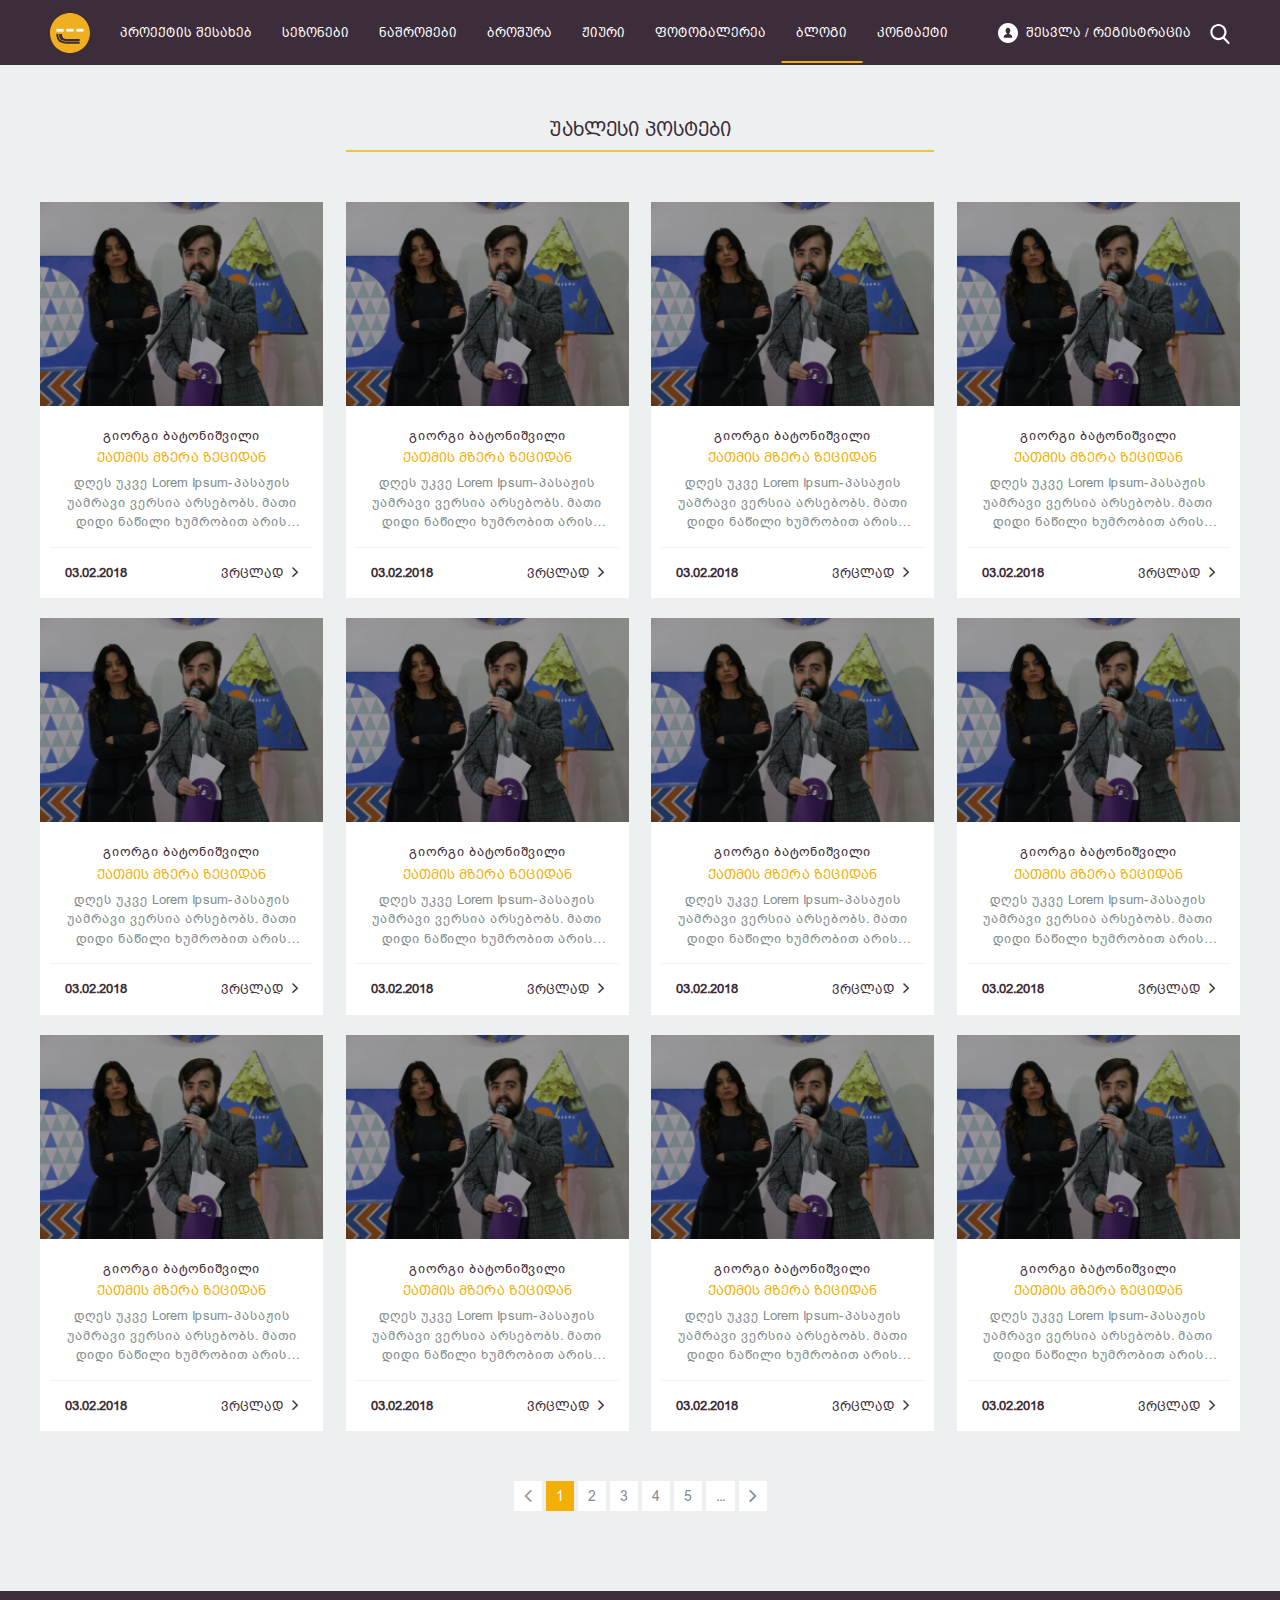
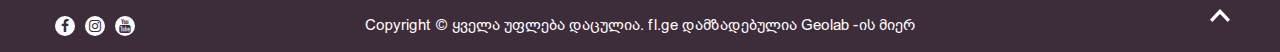
<file: blog.html>
<!DOCTYPE html>
<html>
<head>
	<title>fl.ge</title>
	<meta charset="utf-8">
	<meta name="viewport" content="width=device-width, initial-scale=1.0">
	<link rel="icon" type="image/icon" href="assets/img/favico.ico">
    <link rel="stylesheet" href="assets/css/materialize.min.css">
    <link rel="stylesheet" type="text/css" href="assets/css/font-awesome.min.css"> 
    <link rel="stylesheet" type="text/css" href="assets/css/owl.carousel.min.css"> 
    <link rel="stylesheet" type="text/css" href="assets/css/owl.theme.default.min.css"> 
    <link rel="stylesheet" type="text/css" href="assets/css/simplelightbox.min.css"> 
    <link rel="stylesheet" type="text/css" href="assets/css/style.css">
</head>
<body>

<!-- header start -->

<header class="second-header">
	<div class="container">
		<a href="index.html" class="left logo">
			<img src="assets/img/logo.svg" alt="logo">
		</a>
		<nav class="left menu">
			<ul>
				<li>
					<a href="about.html">
						<span>
							პროექტის შესახებ
						</span>
					</a>
				</li>	
				<li>
					<a href="">
						<span>
							სეზონები
						</span>
					</a>
				</li>	
				<li>
					<a href="works.html">
						<span>
							ნაშრომები
						</span>
					</a>
				</li>	
				<li>
					<a href="">
						<span>
							ბროშურა
						</span>
					</a>
				</li>	
				<li>
					<a href="">
						<span>
							ჟიური
						</span>
					</a>
				</li>	
				<li>
					<a href="gallery.html">
						<span>
							ფოტოგალერეა
						</span>
					</a>
				</li>	
				<li>
					<a href="blog.html" class="active">
						<span>
							ბლოგი
						</span>
					</a>
				</li>	
				<li>
					<a href="">
						<span>
							კონტაქტი
						</span>
					</a>
				</li>	
			</ul>
		</nav>
		<button class="burger-bar right"></button>
		<button class="search right"></button>
		<div class="enter-register right">
			<img src="assets/img/user.svg" alt="user icon">
			<a href="" class="enter">შესვლა</a>
			<span>/</span>
			<a href="" class="register">რეგისტრაცია</a>
		</div>
		<div class="responsive-menu">
			<button class="close-resp-menu"></button>
			<nav>
				<ul>
					<li>
						<a href="about.html">
							<span>
								პროექტის შესახებ
							</span>
						</a>
					</li>	
					<li>
						<a href="">
							<span>
								სეზონები
							</span>
						</a>
					</li>	
					<li>
						<a href="works.html">
							<span>
								ნაშრომები
							</span>
						</a>
					</li>	
					<li>
						<a href="">
							<span>
								ბროშურა
							</span>
						</a>
					</li>	
					<li>
						<a href="">
							<span>
								ჟიური
							</span>
						</a>
					</li>	
					<li>
						<a href="gallery.html">
							<span>
								ფოტოგალერეა
							</span>
						</a>
					</li>	
					<li>
						<a href="blog.html" class="active">
							<span>
								ბლოგი
							</span>
						</a>
					</li>	
					<li>
						<a href="">
							<span>
								კონტაქტი
							</span>
						</a>
					</li>
					<li>
						<div class="enter-register">
							<img src="assets/img/user.svg" alt="user icon">
							<a href="" class="enter">შესვლა</a>
							<span>/</span>
							<a href="" class="register">რეგისტრაცია</a>
						</div>
					</li>
				</ul>
			</nav>
		</div>
		<div class="clear"></div>
	</div>
	<section class="search-content">
		<div class="container">
			<div class="triangle"></div>
			<form class="right">
				<div class="input-field left">
					<input type="search" name="search" placeholder="Search..." class="browser-default">
				</div>
				<button type="submit" class="left">
					<span></span>
				</button>
			</form>
			<div class="clear"></div>
		</div>
	</section>
</header>

<!-- header end -->

<!-- main start -->

<main>

	<!-- blog page content start -->

	<section class="container header-height blog">
		<div class="row">
			<div class="col l6 offset-l3 m8 offset-m2 s12">
				<div class="title center-align">
					უახლესი პოსტები
				</div>
			</div>
		</div>
		<div class="row">
			<div class="col xl3 l4 m6 s12">
				<div class="post">
					<a href="blog-details.html" class="image" style="background-image: url(assets/img/2.png)">
						<div class="shadow"></div>
					</a>
					<div class="text">
						<a href="blog-details.html" class="post-author truncate center-align">
							გიორგი ბატონიშვილი
						</a>
						<a href="blog-details.html" class="post-title truncate center-align">
							ქათმის მზერა ზეციდან
						</a>
						<p class="text-body center-align">
							დღეს უკვე Lorem Ipsum-პასაჟის უამრავი ვერსია არსებობს. მათი დიდი ნაწილი ხუმრობით არის შეცვლილი.დღეს უკვე Lorem Ipsum-პასაჟის უამრავი ვერსია არსებობს. მათი დიდი ნაწილი ხუმრობით არის შეცვლილი.
						</p>
						<div class="post-footer">
							<span class="realize-date left">
								03.02.2018
							</span>
							<a href="blog-details.html" class="view-more right bold">
								ვრცლად
								<i class="fa fa-angle-right" aria-hidden="true"></i>
							</a>
							<div class="clear"></div>
						</div>
					</div>
				</div>
			</div>
			<div class="col xl3 l4 m6 s12">
				<div class="post">
					<a href="blog-details.html" class="image" style="background-image: url(assets/img/2.png)">
						<div class="shadow"></div>
					</a>
					<div class="text">
						<a href="blog-details.html" class="post-author truncate center-align">
							გიორგი ბატონიშვილი
						</a>
						<a href="blog-details.html" class="post-title truncate center-align">
							ქათმის მზერა ზეციდან
						</a>
						<p class="text-body center-align">
							დღეს უკვე Lorem Ipsum-პასაჟის უამრავი ვერსია არსებობს. მათი დიდი ნაწილი ხუმრობით არის შეცვლილი.დღეს უკვე Lorem Ipsum-პასაჟის უამრავი ვერსია არსებობს. მათი დიდი ნაწილი ხუმრობით არის შეცვლილი.
						</p>
						<div class="post-footer">
							<span class="realize-date left">
								03.02.2018
							</span>
							<a href="blog-details.html" class="view-more right bold">
								ვრცლად
								<i class="fa fa-angle-right" aria-hidden="true"></i>
							</a>
							<div class="clear"></div>
						</div>
					</div>
				</div>
			</div>
			<div class="col xl3 l4 m6 s12">
				<div class="post">
					<a href="blog-details.html" class="image" style="background-image: url(assets/img/2.png)">
						<div class="shadow"></div>
					</a>
					<div class="text">
						<a href="blog-details.html" class="post-author truncate center-align">
							გიორგი ბატონიშვილი
						</a>
						<a href="blog-details.html" class="post-title truncate center-align">
							ქათმის მზერა ზეციდან
						</a>
						<p class="text-body center-align">
							დღეს უკვე Lorem Ipsum-პასაჟის უამრავი ვერსია არსებობს. მათი დიდი ნაწილი ხუმრობით არის შეცვლილი.დღეს უკვე Lorem Ipsum-პასაჟის უამრავი ვერსია არსებობს. მათი დიდი ნაწილი ხუმრობით არის შეცვლილი.
						</p>
						<div class="post-footer">
							<span class="realize-date left">
								03.02.2018
							</span>
							<a href="blog-details.html" class="view-more right bold">
								ვრცლად
								<i class="fa fa-angle-right" aria-hidden="true"></i>
							</a>
							<div class="clear"></div>
						</div>
					</div>
				</div>
			</div>
			<div class="col xl3 l4 m6 s12">
				<div class="post">
					<a href="blog-details.html" class="image" style="background-image: url(assets/img/2.png)">
						<div class="shadow"></div>
					</a>
					<div class="text">
						<a href="blog-details.html" class="post-author truncate center-align">
							გიორგი ბატონიშვილი
						</a>
						<a href="blog-details.html" class="post-title truncate center-align">
							ქათმის მზერა ზეციდან
						</a>
						<p class="text-body center-align">
							დღეს უკვე Lorem Ipsum-პასაჟის უამრავი ვერსია არსებობს. მათი დიდი ნაწილი ხუმრობით არის შეცვლილი.დღეს უკვე Lorem Ipsum-პასაჟის უამრავი ვერსია არსებობს. მათი დიდი ნაწილი ხუმრობით არის შეცვლილი.
						</p>
						<div class="post-footer">
							<span class="realize-date left">
								03.02.2018
							</span>
							<a href="blog-details.html" class="view-more right bold">
								ვრცლად
								<i class="fa fa-angle-right" aria-hidden="true"></i>
							</a>
							<div class="clear"></div>
						</div>
					</div>
				</div>
			</div>
			<div class="col xl3 l4 m6 s12">
				<div class="post">
					<a href="blog-details.html" class="image" style="background-image: url(assets/img/2.png)">
						<div class="shadow"></div>
					</a>
					<div class="text">
						<a href="blog-details.html" class="post-author truncate center-align">
							გიორგი ბატონიშვილი
						</a>
						<a href="blog-details.html" class="post-title truncate center-align">
							ქათმის მზერა ზეციდან
						</a>
						<p class="text-body center-align">
							დღეს უკვე Lorem Ipsum-პასაჟის უამრავი ვერსია არსებობს. მათი დიდი ნაწილი ხუმრობით არის შეცვლილი.დღეს უკვე Lorem Ipsum-პასაჟის უამრავი ვერსია არსებობს. მათი დიდი ნაწილი ხუმრობით არის შეცვლილი.
						</p>
						<div class="post-footer">
							<span class="realize-date left">
								03.02.2018
							</span>
							<a href="blog-details.html" class="view-more right bold">
								ვრცლად
								<i class="fa fa-angle-right" aria-hidden="true"></i>
							</a>
							<div class="clear"></div>
						</div>
					</div>
				</div>
			</div>
			<div class="col xl3 l4 m6 s12">
				<div class="post">
					<a href="blog-details.html" class="image" style="background-image: url(assets/img/2.png)">
						<div class="shadow"></div>
					</a>
					<div class="text">
						<a href="blog-details.html" class="post-author truncate center-align">
							გიორგი ბატონიშვილი
						</a>
						<a href="blog-details.html" class="post-title truncate center-align">
							ქათმის მზერა ზეციდან
						</a>
						<p class="text-body center-align">
							დღეს უკვე Lorem Ipsum-პასაჟის უამრავი ვერსია არსებობს. მათი დიდი ნაწილი ხუმრობით არის შეცვლილი.დღეს უკვე Lorem Ipsum-პასაჟის უამრავი ვერსია არსებობს. მათი დიდი ნაწილი ხუმრობით არის შეცვლილი.
						</p>
						<div class="post-footer">
							<span class="realize-date left">
								03.02.2018
							</span>
							<a href="blog-details.html" class="view-more right bold">
								ვრცლად
								<i class="fa fa-angle-right" aria-hidden="true"></i>
							</a>
							<div class="clear"></div>
						</div>
					</div>
				</div>
			</div>
			<div class="col xl3 l4 m6 s12">
				<div class="post">
					<a href="blog-details.html" class="image" style="background-image: url(assets/img/2.png)">
						<div class="shadow"></div>
					</a>
					<div class="text">
						<a href="blog-details.html" class="post-author truncate center-align">
							გიორგი ბატონიშვილი
						</a>
						<a href="blog-details.html" class="post-title truncate center-align">
							ქათმის მზერა ზეციდან
						</a>
						<p class="text-body center-align">
							დღეს უკვე Lorem Ipsum-პასაჟის უამრავი ვერსია არსებობს. მათი დიდი ნაწილი ხუმრობით არის შეცვლილი.დღეს უკვე Lorem Ipsum-პასაჟის უამრავი ვერსია არსებობს. მათი დიდი ნაწილი ხუმრობით არის შეცვლილი.
						</p>
						<div class="post-footer">
							<span class="realize-date left">
								03.02.2018
							</span>
							<a href="blog-details.html" class="view-more right bold">
								ვრცლად
								<i class="fa fa-angle-right" aria-hidden="true"></i>
							</a>
							<div class="clear"></div>
						</div>
					</div>
				</div>
			</div>
			<div class="col xl3 l4 m6 s12">
				<div class="post">
					<a href="blog-details.html" class="image" style="background-image: url(assets/img/2.png)">
						<div class="shadow"></div>
					</a>
					<div class="text">
						<a href="blog-details.html" class="post-author truncate center-align">
							გიორგი ბატონიშვილი
						</a>
						<a href="blog-details.html" class="post-title truncate center-align">
							ქათმის მზერა ზეციდან
						</a>
						<p class="text-body center-align">
							დღეს უკვე Lorem Ipsum-პასაჟის უამრავი ვერსია არსებობს. მათი დიდი ნაწილი ხუმრობით არის შეცვლილი.დღეს უკვე Lorem Ipsum-პასაჟის უამრავი ვერსია არსებობს. მათი დიდი ნაწილი ხუმრობით არის შეცვლილი.
						</p>
						<div class="post-footer">
							<span class="realize-date left">
								03.02.2018
							</span>
							<a href="blog-details.html" class="view-more right bold">
								ვრცლად
								<i class="fa fa-angle-right" aria-hidden="true"></i>
							</a>
							<div class="clear"></div>
						</div>
					</div>
				</div>
			</div>
			<div class="col xl3 l4 m6 s12">
				<div class="post">
					<a href="blog-details.html" class="image" style="background-image: url(assets/img/2.png)">
						<div class="shadow"></div>
					</a>
					<div class="text">
						<a href="blog-details.html" class="post-author truncate center-align">
							გიორგი ბატონიშვილი
						</a>
						<a href="blog-details.html" class="post-title truncate center-align">
							ქათმის მზერა ზეციდან
						</a>
						<p class="text-body center-align">
							დღეს უკვე Lorem Ipsum-პასაჟის უამრავი ვერსია არსებობს. მათი დიდი ნაწილი ხუმრობით არის შეცვლილი.დღეს უკვე Lorem Ipsum-პასაჟის უამრავი ვერსია არსებობს. მათი დიდი ნაწილი ხუმრობით არის შეცვლილი.
						</p>
						<div class="post-footer">
							<span class="realize-date left">
								03.02.2018
							</span>
							<a href="blog-details.html" class="view-more right bold">
								ვრცლად
								<i class="fa fa-angle-right" aria-hidden="true"></i>
							</a>
							<div class="clear"></div>
						</div>
					</div>
				</div>
			</div>
			<div class="col xl3 l4 m6 s12">
				<div class="post">
					<a href="blog-details.html" class="image" style="background-image: url(assets/img/2.png)">
						<div class="shadow"></div>
					</a>
					<div class="text">
						<a href="blog-details.html" class="post-author truncate center-align">
							გიორგი ბატონიშვილი
						</a>
						<a href="blog-details.html" class="post-title truncate center-align">
							ქათმის მზერა ზეციდან
						</a>
						<p class="text-body center-align">
							დღეს უკვე Lorem Ipsum-პასაჟის უამრავი ვერსია არსებობს. მათი დიდი ნაწილი ხუმრობით არის შეცვლილი.დღეს უკვე Lorem Ipsum-პასაჟის უამრავი ვერსია არსებობს. მათი დიდი ნაწილი ხუმრობით არის შეცვლილი.
						</p>
						<div class="post-footer">
							<span class="realize-date left">
								03.02.2018
							</span>
							<a href="blog-details.html" class="view-more right bold">
								ვრცლად
								<i class="fa fa-angle-right" aria-hidden="true"></i>
							</a>
							<div class="clear"></div>
						</div>
					</div>
				</div>
			</div>
			<div class="col xl3 l4 m6 s12">
				<div class="post">
					<a href="blog-details.html" class="image" style="background-image: url(assets/img/2.png)">
						<div class="shadow"></div>
					</a>
					<div class="text">
						<a href="blog-details.html" class="post-author truncate center-align">
							გიორგი ბატონიშვილი
						</a>
						<a href="blog-details.html" class="post-title truncate center-align">
							ქათმის მზერა ზეციდან
						</a>
						<p class="text-body center-align">
							დღეს უკვე Lorem Ipsum-პასაჟის უამრავი ვერსია არსებობს. მათი დიდი ნაწილი ხუმრობით არის შეცვლილი.დღეს უკვე Lorem Ipsum-პასაჟის უამრავი ვერსია არსებობს. მათი დიდი ნაწილი ხუმრობით არის შეცვლილი.
						</p>
						<div class="post-footer">
							<span class="realize-date left">
								03.02.2018
							</span>
							<a href="blog-details.html" class="view-more right bold">
								ვრცლად
								<i class="fa fa-angle-right" aria-hidden="true"></i>
							</a>
							<div class="clear"></div>
						</div>
					</div>
				</div>
			</div>
			<div class="col xl3 l4 m6 s12">
				<div class="post">
					<a href="blog-details.html" class="image" style="background-image: url(assets/img/2.png)">
						<div class="shadow"></div>
					</a>
					<div class="text">
						<a href="blog-details.html" class="post-author truncate center-align">
							გიორგი ბატონიშვილი
						</a>
						<a href="blog-details.html" class="post-title truncate center-align">
							ქათმის მზერა ზეციდან
						</a>
						<p class="text-body center-align">
							დღეს უკვე Lorem Ipsum-პასაჟის უამრავი ვერსია არსებობს. მათი დიდი ნაწილი ხუმრობით არის შეცვლილი.დღეს უკვე Lorem Ipsum-პასაჟის უამრავი ვერსია არსებობს. მათი დიდი ნაწილი ხუმრობით არის შეცვლილი.
						</p>
						<div class="post-footer">
							<span class="realize-date left">
								03.02.2018
							</span>
							<a href="blog-details.html" class="view-more right bold">
								ვრცლად
								<i class="fa fa-angle-right" aria-hidden="true"></i>
							</a>
							<div class="clear"></div>
						</div>
					</div>
				</div>
			</div>
		</div>

		<!-- pagination start -->

		<div class="row">
			<ul class="pagination center-align">
			    <li class="disabled">
			    	<a href="#!">
			    		<i class="fa fa-angle-left" aria-hidden="true"></i>
			    	</a>
			    </li>
			    <li class="active">
			    	<a href="#!">1</a>
			    </li>
			    <li class="waves-effect">
			    	<a href="#!">2</a>
			    </li>
			    <li class="waves-effect">
			    	<a href="#!">3</a>
			    </li>
			    <li class="waves-effect">
			    	<a href="#!">4</a>
			    </li>
			    <li class="waves-effect">
			    	<a href="#!">5</a>
			    </li>
			    <li class="waves-effect">
			    	<a>
			    		...
			    	</a>
			    </li>
			    <li class="waves-effect">
			    	<a href="#!">
			    		<i class="fa fa-angle-right" aria-hidden="true"></i>
			    	</a>
			    </li>
		    </ul>
		</div>

		<!-- pagination end -->
		
	</section>

	<!-- blog page content end -->

</main>

<!-- main end -->

<!-- footer start -->

<footer>
	<div class="container">
		<div class="row">
			<div class="col l2 m12 s12 text socials">
				<ul>
					<li>
						<a href="" target="_blank">
							<i class="fa fa-facebook" aria-hidden="true"></i>
						</a>
					</li>
					<li>
						<a href="" target="_blank">
							<i class="fa fa-instagram" aria-hidden="true"></i>
						</a>
					</li>
					<li>
						<a href="" target="_blank">
							<i class="fa fa-youtube" aria-hidden="true"></i>
						</a>
					</li>
				</ul>
			</div>
			<div class="col l8 m12 s12 center-align copyright">
				Copyright © ყველა უფლება დაცულია. fl.ge დამზადებულია 
				<a href="http://geolab.edu.ge/" target="_blank">Geolab</a>
				-ის მიერ
			</div>
			<div class="col l2 m2 s12 right-align hide-on-med-and-down">
				<button class="scroll-top">
					<img src="assets/img/Arrow.png" alt="arrow icon">
				</button>
			</div>
		</div>
	</div>
</footer>

<!-- footer end -->

<script src="assets/js/jquery.min.js"></script>
<script src="assets/js/materialize.min.js"></script>
<script src="assets/js/owl.carousel.min.js"></script>
<script src="assets/js/simple-lightbox.min.js"></script>
<script src="assets/js/script.js"></script>
</body>
</html>
</file>
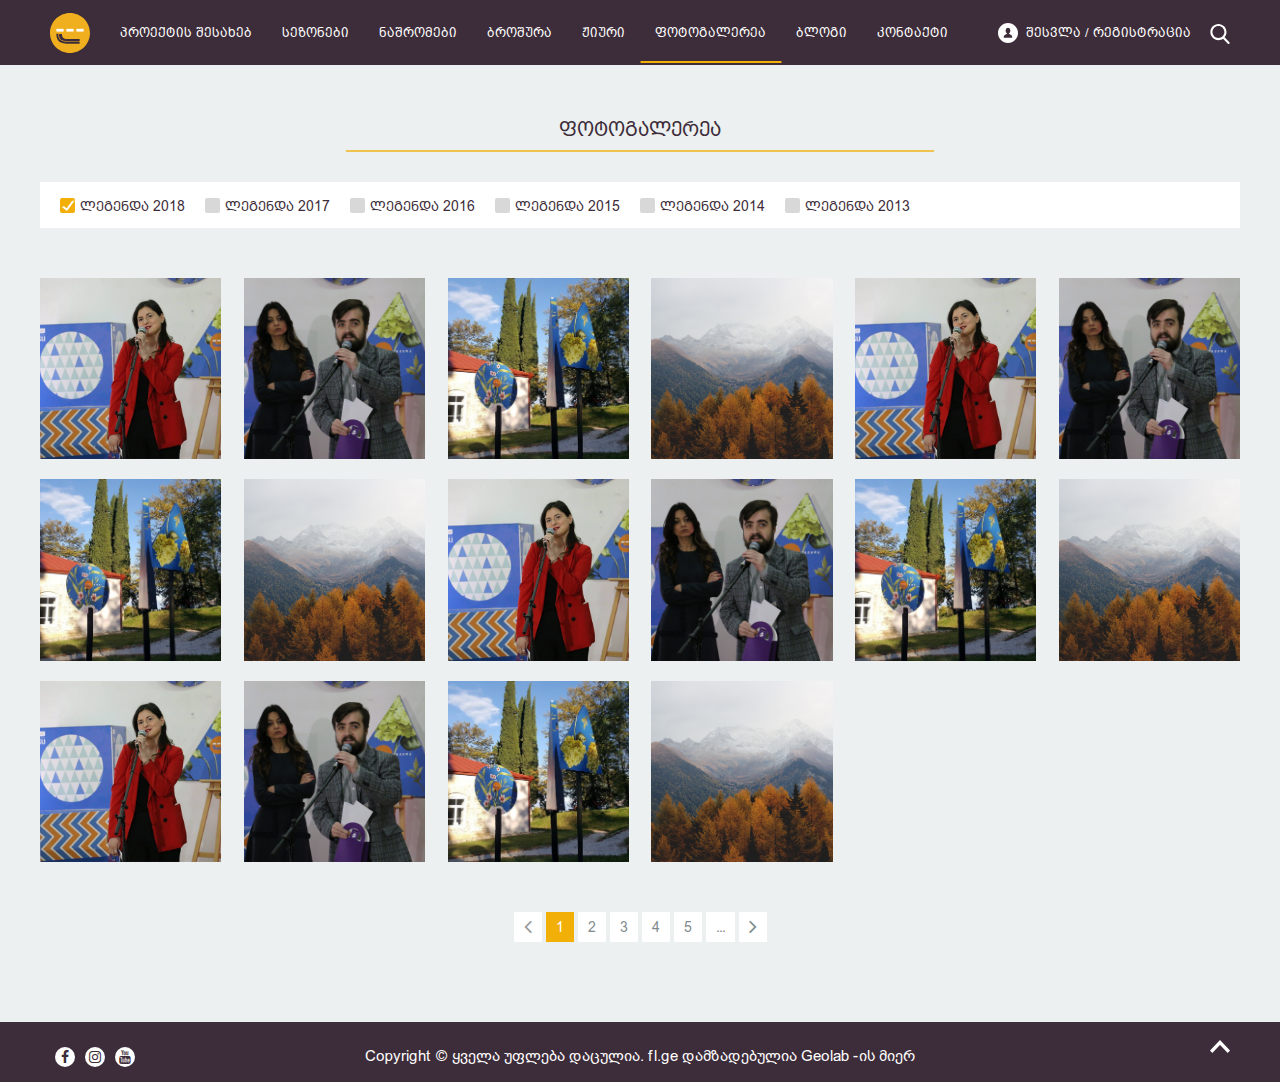
<file: gallery.html>
<!DOCTYPE html>
<html>
<head>
	<title>fl.ge</title>
	<meta charset="utf-8">
	<meta name="viewport" content="width=device-width, initial-scale=1.0">
	<link rel="icon" type="image/icon" href="assets/img/favico.ico">
    <link rel="stylesheet" href="assets/css/materialize.min.css">
    <link rel="stylesheet" type="text/css" href="assets/css/font-awesome.min.css"> 
    <link rel="stylesheet" type="text/css" href="assets/css/owl.carousel.min.css"> 
    <link rel="stylesheet" type="text/css" href="assets/css/owl.theme.default.min.css"> 
    <link rel="stylesheet" type="text/css" href="assets/css/simplelightbox.min.css"> 
    <link rel="stylesheet" type="text/css" href="assets/css/style.css">
</head>
<body>

<!-- header start -->

<header class="second-header">
	<div class="container">
		<a href="index.html" class="left logo">
			<img src="assets/img/logo.svg" alt="logo">
		</a>
		<nav class="left menu">
			<ul>
				<li>
					<a href="about.html">
						<span>
							პროექტის შესახებ
						</span>
					</a>
				</li>	
				<li>
					<a href="">
						<span>
							სეზონები
						</span>
					</a>
				</li>	
				<li>
					<a href="works.html">
						<span>
							ნაშრომები
						</span>
					</a>
				</li>	
				<li>
					<a href="">
						<span>
							ბროშურა
						</span>
					</a>
				</li>	
				<li>
					<a href="">
						<span>
							ჟიური
						</span>
					</a>
				</li>	
				<li>
					<a href="gallery.html" class="active">
						<span>
							ფოტოგალერეა
						</span>
					</a>
				</li>	
				<li>
					<a href="blog.html">
						<span>
							ბლოგი
						</span>
					</a>
				</li>	
				<li>
					<a href="">
						<span>
							კონტაქტი
						</span>
					</a>
				</li>	
			</ul>
		</nav>
		<button class="burger-bar right"></button>
		<button class="search right"></button>
		<div class="enter-register right">
			<img src="assets/img/user.svg" alt="user icon">
			<a href="" class="enter">შესვლა</a>
			<span>/</span>
			<a href="" class="register">რეგისტრაცია</a>
		</div>
		<div class="responsive-menu">
			<button class="close-resp-menu"></button>
			<nav>
				<ul>
					<li>
						<a href="about.html">
							<span>
								პროექტის შესახებ
							</span>
						</a>
					</li>	
					<li>
						<a href="" class="active">
							<span>
								სეზონები
							</span>
						</a>
					</li>	
					<li>
						<a href="works.html">
							<span>
								ნაშრომები
							</span>
						</a>
					</li>	
					<li>
						<a href="">
							<span>
								ბროშურა
							</span>
						</a>
					</li>	
					<li>
						<a href="">
							<span>
								ჟიური
							</span>
						</a>
					</li>	
					<li>
						<a href="gallery.html">
							<span>
								ფოტოგალერეა
							</span>
						</a>
					</li>	
					<li>
						<a href="blog.html">
							<span>
								ბლოგი
							</span>
						</a>
					</li>	
					<li>
						<a href="">
							<span>
								კონტაქტი
							</span>
						</a>
					</li>
					<li>
						<div class="enter-register">
							<img src="assets/img/user.svg" alt="user icon">
							<a href="" class="enter">შესვლა</a>
							<span>/</span>
							<a href="" class="register">რეგისტრაცია</a>
						</div>
					</li>
				</ul>
			</nav>
		</div>
		<div class="clear"></div>
	</div>
	<section class="search-content">
		<div class="container">
			<div class="triangle"></div>
			<form class="right">
				<div class="input-field left">
					<input type="search" name="search" placeholder="Search..." class="browser-default">
				</div>
				<button type="submit" class="left">
					<span></span>
				</button>
			</form>
			<div class="clear"></div>
		</div>
	</section>
</header>

<!-- header end -->

<!-- main start -->

<main>

<!-- content start -->

<!-- blog page content start -->

<section class="container header-height blog">
	<div class="row">
		<div class="col l6 offset-l3 m8 offset-m2 s12">
			<div class="title center-align">
				ფოტოგალერეა
			</div>
		</div>
	</div>

	<!-- filter by date start -->

	<div class="filter-by-date">
		<form>
			<div class="left checkbox-block">
				<input type="checkbox" id="2018" class="filled-in" checked/>
				<label for="2018">ლეგენდა 2018</label>
			</div>
			<div class="left checkbox-block">
				<input type="checkbox" id="2017" class="filled-in" />
				<label for="2017">ლეგენდა 2017</label>
			</div>
			<div class="left checkbox-block">
				<input type="checkbox" id="2016" class="filled-in" />
				<label for="2016">ლეგენდა 2016</label>
			</div>
			<div class="left checkbox-block">
				<input type="checkbox" id="2015" class="filled-in" />
				<label for="2015">ლეგენდა 2015</label>
			</div>
			<div class="left checkbox-block">
				<input type="checkbox" id="2014" class="filled-in" />
				<label for="2014">ლეგენდა 2014</label>
			</div>
			<div class="left checkbox-block">
				<input type="checkbox" id="2013" class="filled-in" />
				<label for="2013">ლეგენდა 2013</label>
			</div>
			<div class="clear"></div>
		</form>
	</div>

	<!-- filter by date end -->

	<!-- image gallery start -->

	<div class="row gallery">
		<div class="col xl2 l3 m4 s6">
			<a href="assets/img/1.png" class="gallery-image" style="background-image: url(assets/img/1.png)"></a>
		</div>
		<div class="col xl2 l3 m4 s6">
			<a href="assets/img/2.png" class="gallery-image" style="background-image: url(assets/img/2.png)"></a>
		</div>
		<div class="col xl2 l3 m4 s6">
			<a href="assets/img/1.jpg" class="gallery-image" style="background-image: url(assets/img/1.jpg)"></a>
		</div>
		<div class="col xl2 l3 m4 s6">
			<a href="assets/img/bg.jpg" class="gallery-image" style="background-image: url(assets/img/bg.jpg)"></a>
		</div>
		<div class="col xl2 l3 m4 s6">
			<a href="assets/img/1.png" class="gallery-image" style="background-image: url(assets/img/1.png)"></a>
		</div>
		<div class="col xl2 l3 m4 s6">
			<a href="assets/img/2.png" class="gallery-image" style="background-image: url(assets/img/2.png)"></a>
		</div>
		<div class="col xl2 l3 m4 s6">
			<a href="assets/img/1.jpg" class="gallery-image" style="background-image: url(assets/img/1.jpg)"></a>
		</div>
		<div class="col xl2 l3 m4 s6">
			<a href="assets/img/bg.jpg" class="gallery-image" style="background-image: url(assets/img/bg.jpg)"></a>
		</div>
		<div class="col xl2 l3 m4 s6">
			<a href="assets/img/1.png" class="gallery-image" style="background-image: url(assets/img/1.png)"></a>
		</div>
		<div class="col xl2 l3 m4 s6">
			<a href="assets/img/2.png" class="gallery-image" style="background-image: url(assets/img/2.png)"></a>
		</div>
		<div class="col xl2 l3 m4 s6">
			<a href="assets/img/1.jpg" class="gallery-image" style="background-image: url(assets/img/1.jpg)"></a>
		</div>
		<div class="col xl2 l3 m4 s6">
			<a href="assets/img/bg.jpg" class="gallery-image" style="background-image: url(assets/img/bg.jpg)"></a>
		</div>
		<div class="col xl2 l3 m4 s6">
			<a href="assets/img/1.png" class="gallery-image" style="background-image: url(assets/img/1.png)"></a>
		</div>
		<div class="col xl2 l3 m4 s6">
			<a href="assets/img/2.png" class="gallery-image" style="background-image: url(assets/img/2.png)"></a>
		</div>
		<div class="col xl2 l3 m4 s6">
			<a href="assets/img/1.jpg" class="gallery-image" style="background-image: url(assets/img/1.jpg)"></a>
		</div>
		<div class="col xl2 l3 m4 s6">
			<a href="assets/img/bg.jpg" class="gallery-image" style="background-image: url(assets/img/bg.jpg)"></a>
		</div>
	</div>

	<!-- image gallery end -->

	<!-- pagination start -->

	<div class="row">
		<ul class="pagination center-align">
		    <li class="disabled">
		    	<a href="#!">
		    		<i class="fa fa-angle-left" aria-hidden="true"></i>
		    	</a>
		    </li>
		    <li class="active">
		    	<a href="#!">1</a>
		    </li>
		    <li class="waves-effect">
		    	<a href="#!">2</a>
		    </li>
		    <li class="waves-effect">
		    	<a href="#!">3</a>
		    </li>
		    <li class="waves-effect">
		    	<a href="#!">4</a>
		    </li>
		    <li class="waves-effect">
		    	<a href="#!">5</a>
		    </li>
		    <li class="waves-effect">
		    	<a>
		    		...
		    	</a>
		    </li>
		    <li class="waves-effect">
		    	<a href="#!">
		    		<i class="fa fa-angle-right" aria-hidden="true"></i>
		    	</a>
		    </li>
	    </ul>
	</div>

	<!-- pagination end -->
</section>

<!-- blog page content end -->

<!-- content end -->

</main>

<!-- main end -->

<!-- footer start -->

<footer>
	<div class="container">
		<div class="row">
			<div class="col l2 m12 s12 text socials">
				<ul>
					<li>
						<a href="" target="_blank">
							<i class="fa fa-facebook" aria-hidden="true"></i>
						</a>
					</li>
					<li>
						<a href="" target="_blank">
							<i class="fa fa-instagram" aria-hidden="true"></i>
						</a>
					</li>
					<li>
						<a href="" target="_blank">
							<i class="fa fa-youtube" aria-hidden="true"></i>
						</a>
					</li>
				</ul>
			</div>
			<div class="col l8 m12 s12 center-align copyright">
				Copyright © ყველა უფლება დაცულია. fl.ge დამზადებულია 
				<a href="http://geolab.edu.ge/" target="_blank">Geolab</a>
				-ის მიერ
			</div>
			<div class="col l2 m2 s12 right-align hide-on-med-and-down">
				<button class="scroll-top">
					<img src="assets/img/Arrow.png" alt="arrow icon">
				</button>
			</div>
		</div>
	</div>
</footer>

<!-- footer end -->

<script src="assets/js/jquery.min.js"></script>
<script src="assets/js/materialize.min.js"></script>
<script src="assets/js/owl.carousel.min.js"></script>
<script src="assets/js/simple-lightbox.min.js"></script>
<script src="assets/js/script.js"></script>
</body>
</html>
</file>
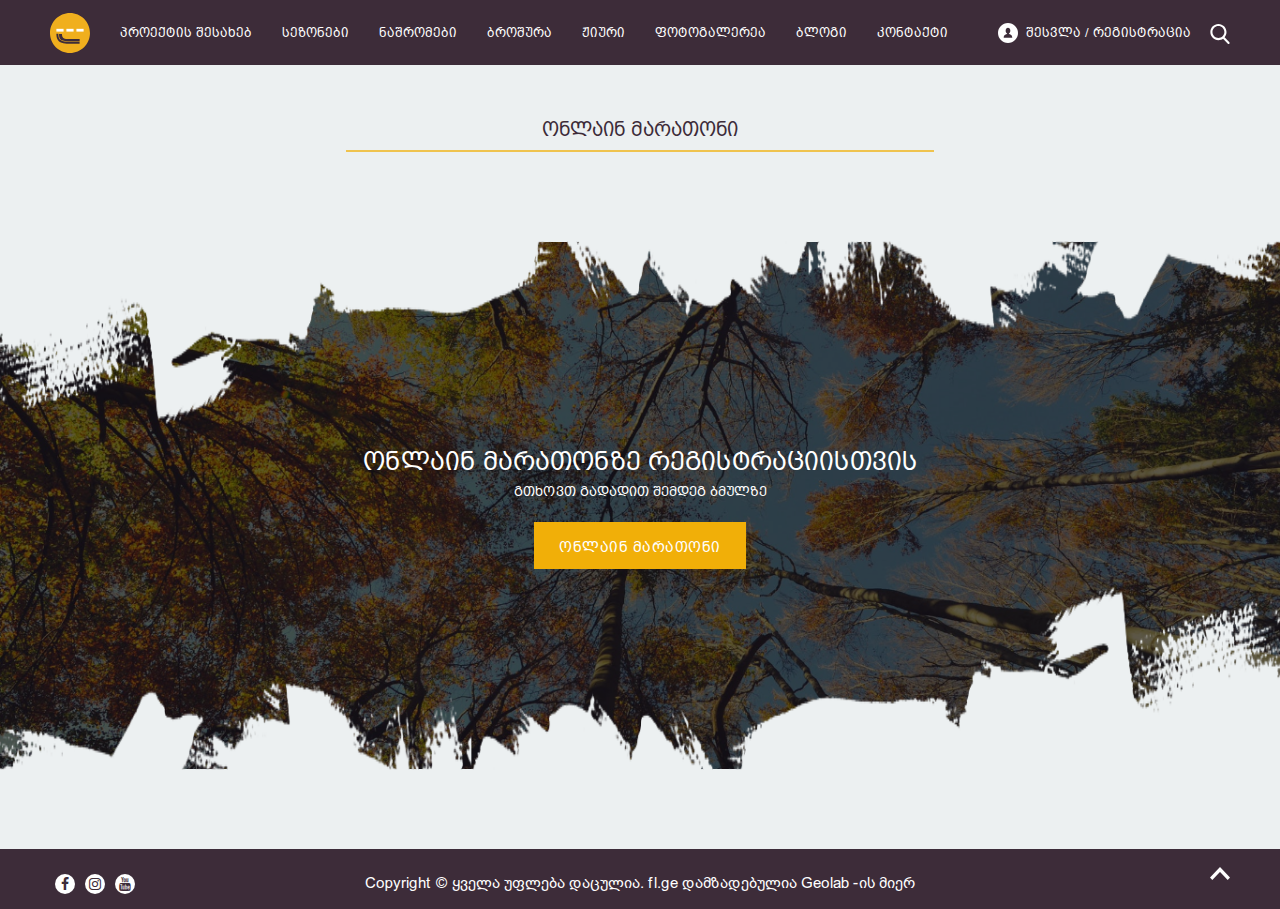
<file: online-marathon.html>
<!DOCTYPE html>
<html>
<head>
	<title>fl.ge</title>
	<meta charset="utf-8">
	<meta name="viewport" content="width=device-width, initial-scale=1.0">
	<link rel="icon" type="image/icon" href="assets/img/favico.ico">
    <link rel="stylesheet" href="assets/css/materialize.min.css">
    <link rel="stylesheet" type="text/css" href="assets/css/font-awesome.min.css"> 
    <link rel="stylesheet" type="text/css" href="assets/css/owl.carousel.min.css"> 
    <link rel="stylesheet" type="text/css" href="assets/css/owl.theme.default.min.css"> 
    <link rel="stylesheet" type="text/css" href="assets/css/simplelightbox.min.css"> 
    <link rel="stylesheet" type="text/css" href="assets/css/style.css">
</head>
<body>

<!-- header start -->

<header class="second-header">
	<div class="container">
		<a href="index.html" class="left logo active">
			<img src="assets/img/logo.svg" alt="logo">
		</a>
		<nav class="left menu">
			<ul>
				<li>
					<a href="about.html">
						<span>
							პროექტის შესახებ
						</span>
					</a>
				</li>	
				<li>
					<a href="">
						<span>
							სეზონები
						</span>
					</a>
				</li>	
				<li>
					<a href="works.html">
						<span>
							ნაშრომები
						</span>
					</a>
				</li>	
				<li>
					<a href="">
						<span>
							ბროშურა
						</span>
					</a>
				</li>	
				<li>
					<a href="">
						<span>
							ჟიური
						</span>
					</a>
				</li>	
				<li>
					<a href="gallery.html">
						<span>
							ფოტოგალერეა
						</span>
					</a>
				</li>	
				<li>
					<a href="blog.html">
						<span>
							ბლოგი
						</span>
					</a>
				</li>	
				<li>
					<a href="">
						<span>
							კონტაქტი
						</span>
					</a>
				</li>	
			</ul>
		</nav>
		<button class="burger-bar right"></button>
		<button class="search right"></button>
		<div class="enter-register right">
			<img src="assets/img/user.svg" alt="user icon">
			<a href="" class="enter">შესვლა</a>
			<span>/</span>
			<a href="" class="register">რეგისტრაცია</a>
		</div>
		<div class="responsive-menu">
			<button class="close-resp-menu"></button>
			<nav>
				<ul>
					<li>
						<a href="about.html">
							<span>
								პროექტის შესახებ
							</span>
						</a>
					</li>	
					<li>
						<a href="">
							<span>
								სეზონები
							</span>
						</a>
					</li>	
					<li>
						<a href="works.html">
							<span>
								ნაშრომები
							</span>
						</a>
					</li>	
					<li>
						<a href="">
							<span>
								ბროშურა
							</span>
						</a>
					</li>	
					<li>
						<a href="">
							<span>
								ჟიური
							</span>
						</a>
					</li>	
					<li>
						<a href="gallery.html">
							<span>
								ფოტოგალერეა
							</span>
						</a>
					</li>	
					<li>
						<a href="blog.html">
							<span>
								ბლოგი
							</span>
						</a>
					</li>	
					<li>
						<a href="">
							<span>
								კონტაქტი
							</span>
						</a>
					</li>
					<li>
						<div class="enter-register">
							<img src="assets/img/user.svg" alt="user icon">
							<a href="" class="enter">შესვლა</a>
							<span>/</span>
							<a href="" class="register">რეგისტრაცია</a>
						</div>
					</li>
				</ul>
			</nav>
		</div>
		<div class="clear"></div>
	</div>
	<section class="search-content">
		<div class="container">
			<div class="triangle"></div>
			<form class="right">
				<div class="input-field left">
					<input type="search" name="search" placeholder="Search..." class="browser-default">
				</div>
				<button type="submit" class="left">
					<span></span>
				</button>
			</form>
			<div class="clear"></div>
		</div>
	</section>
</header>

<!-- header end -->

<!-- main start -->

<main>
	
	<!-- online marathon registration start -->

	<section class="container header-height blog">
		<div class="row">
			<div class="col l6 offset-l3 m8 offset-m2 s12">
				<div class="title center-align">
					ონლაინ მარათონი
				</div>
			</div>
		</div>
	</section>
	<section class="register-online-marathon">	
		<div class="image" style="background-image: url(assets/img/bg2.png)">
			<div class="text center-align">
				<p>ონლაინ მარათონზე რეგისტრაციისთვის</p>
				<span>გთხოვთ გადადით შემდეგ ბმულზე</span>
				<div class="marathon-link">
					<a href="#!" class="btn waves-effect waves-dark online-marathon">ონლაინ მარათონი</a>
				</div>
			</div>
		</div>	
		<div class="shape-top"></div>
		<div class="shape-bottom"></div>
	</section>

	<!-- online marathon registration end	 -->

</main>

<!-- main end -->

<!-- footer start -->

<footer>
	<div class="container">
		<div class="row">
			<div class="col l2 m12 s12 text socials">
				<ul>
					<li>
						<a href="" target="_blank">
							<i class="fa fa-facebook" aria-hidden="true"></i>
						</a>
					</li>
					<li>
						<a href="" target="_blank">
							<i class="fa fa-instagram" aria-hidden="true"></i>
						</a>
					</li>
					<li>
						<a href="" target="_blank">
							<i class="fa fa-youtube" aria-hidden="true"></i>
						</a>
					</li>
				</ul>
			</div>
			<div class="col l8 m12 s12 center-align copyright">
				Copyright © ყველა უფლება დაცულია. fl.ge დამზადებულია 
				<a href="http://geolab.edu.ge/" target="_blank">Geolab</a>
				-ის მიერ
			</div>
			<div class="col l2 m2 s12 right-align hide-on-med-and-down">
				<button class="scroll-top">
					<img src="assets/img/Arrow.png" alt="arrow icon">
				</button>
			</div>
		</div>
	</div>
</footer>

<!-- footer end -->

<script src="assets/js/jquery.min.js"></script>
<script src="assets/js/materialize.min.js"></script>
<script src="assets/js/owl.carousel.min.js"></script>
<script src="assets/js/simple-lightbox.min.js"></script>
<script src="assets/js/script.js"></script>
</body>
</html>
</file>
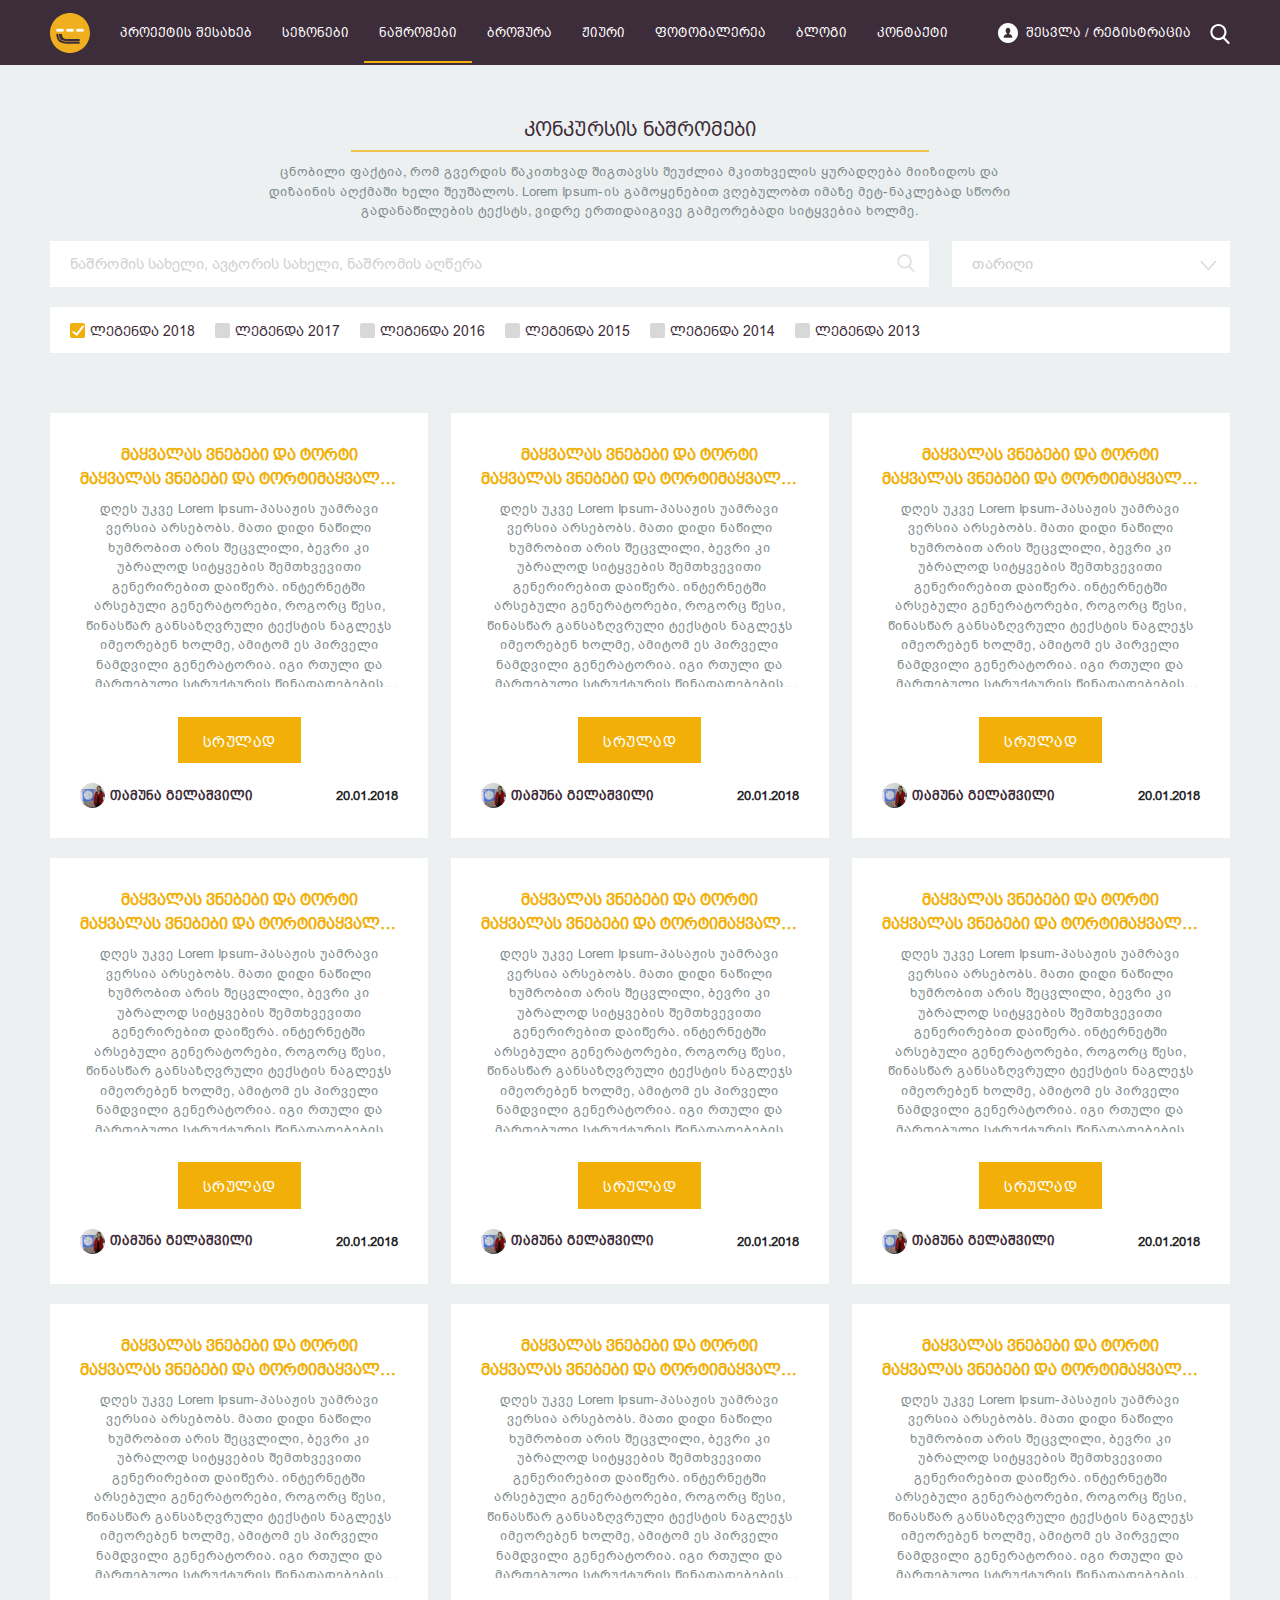
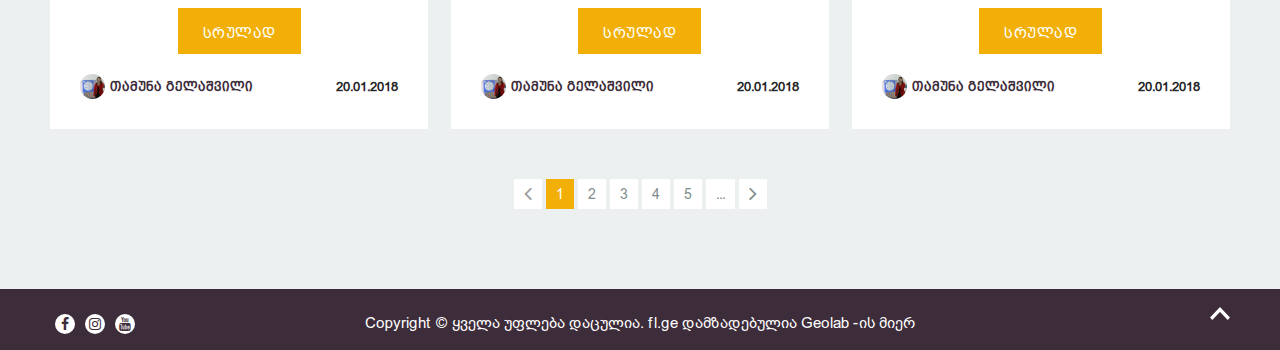
<file: works.html>
<!DOCTYPE html>
<html>
<head>
	<title>fl.ge</title>
	<meta charset="utf-8">
	<meta name="viewport" content="width=device-width, initial-scale=1.0">
	<link rel="icon" type="image/icon" href="assets/img/favico.ico">
    <link rel="stylesheet" href="assets/css/materialize.min.css">
    <link rel="stylesheet" type="text/css" href="assets/css/font-awesome.min.css"> 
    <link rel="stylesheet" type="text/css" href="assets/css/owl.carousel.min.css"> 
    <link rel="stylesheet" type="text/css" href="assets/css/owl.theme.default.min.css"> 
    <link rel="stylesheet" type="text/css" href="assets/css/simplelightbox.min.css"> 
    <link rel="stylesheet" type="text/css" href="assets/css/style.css">
</head>
<body>

<!-- header start -->

<header class="second-header">
	<div class="container">
		<a href="index.html" class="left logo">
			<img src="assets/img/logo.svg" alt="logo">
		</a>
		<nav class="left menu">
			<ul>
				<li>
					<a href="about.html">
						<span>
							პროექტის შესახებ
						</span>
					</a>
				</li>	
				<li>
					<a href="">
						<span>
							სეზონები
						</span>
					</a>
				</li>	
				<li>
					<a href="works.html" class="active">
						<span>
							ნაშრომები
						</span>
					</a>
				</li>	
				<li>
					<a href="">
						<span>
							ბროშურა
						</span>
					</a>
				</li>	
				<li>
					<a href="">
						<span>
							ჟიური
						</span>
					</a>
				</li>	
				<li>
					<a href="gallery.html">
						<span>
							ფოტოგალერეა
						</span>
					</a>
				</li>	
				<li>
					<a href="blog.html">
						<span>
							ბლოგი
						</span>
					</a>
				</li>	
				<li>
					<a href="">
						<span>
							კონტაქტი
						</span>
					</a>
				</li>	
			</ul>
		</nav>
		<button class="burger-bar right"></button>
		<button class="search right"></button>
		<div class="enter-register right">
			<img src="assets/img/user.svg" alt="user icon">
			<a href="" class="enter">შესვლა</a>
			<span>/</span>
			<a href="" class="register">რეგისტრაცია</a>
		</div>
		<div class="responsive-menu">
			<button class="close-resp-menu"></button>
			<nav>
				<ul>
					<li>
						<a href="about.html">
							<span>
								პროექტის შესახებ
							</span>
						</a>
					</li>	
					<li>
						<a href="">
							<span>
								სეზონები
							</span>
						</a>
					</li>	
					<li>
						<a href="works.html" class="active">
							<span>
								ნაშრომები
							</span>
						</a>
					</li>	
					<li>
						<a href="">
							<span>
								ბროშურა
							</span>
						</a>
					</li>	
					<li>
						<a href="">
							<span>
								ჟიური
							</span>
						</a>
					</li>	
					<li>
						<a href="gallery.html">
							<span>
								ფოტოგალერეა
							</span>
						</a>
					</li>	
					<li>
						<a href="blog.html">
							<span>
								ბლოგი
							</span>
						</a>
					</li>	
					<li>
						<a href="">
							<span>
								კონტაქტი
							</span>
						</a>
					</li>
					<li>
						<div class="enter-register">
							<img src="assets/img/user.svg" alt="user icon">
							<a href="" class="enter">შესვლა</a>
							<span>/</span>
							<a href="" class="register">რეგისტრაცია</a>
						</div>
					</li>
				</ul>
			</nav>
		</div>
		<div class="clear"></div>
	</div>
	<section class="search-content">
		<div class="container">
			<div class="triangle"></div>
			<form class="right">
				<div class="input-field left">
					<input type="search" name="search" placeholder="Search..." class="browser-default">
				</div>
				<button type="submit" class="left">
					<span></span>
				</button>
			</form>
			<div class="clear"></div>
		</div>
	</section>
</header>

<!-- header end -->

<!-- main start -->

<main>

	<!-- blog page content start -->

	<section class="container header-height works">
		<div class="row">
			<div class="col l6 offset-l3 m8 offset-m2 s12">
				<div class="title center-align">
					კონკურსის ნაშრომები
				</div>
			</div>
		</div>
		<div class="row">
			<div class="col l8 offset-l2 m10 offset-m1 s12">
				<div class="text center-align">
					ცნობილი ფაქტია, რომ გვერდის წაკითხვად შიგთავსს შეუძლია მკითხველის ყურადღება მიიზიდოს და დიზაინის აღქმაში ხელი შეუშალოს. Lorem Ipsum-ის გამოყენებით ვღებულობთ იმაზე მეტ-ნაკლებად სწორი გადანაწილების ტექსტს, ვიდრე ერთიდაიგივე გამეორებადი სიტყვებია ხოლმე.
				</div>
			</div>
		</div>

		<!-- search form for works start -->

		<div class="search-main-form">

			<div class="row">
				<div class="col l9 m9 s12">
					<form>
						<div class="input-field left">
							<input type="search" name="search" placeholder="ნაშრომის სახელი, ავტორის სახელი, ნაშრომის აღწერა">
						</div>
						<button type="submit" class="left"></button>
						<div class="clear"></div>
					</form>
				</div>
				<div class="col l3 m3 s12 input-field">
					<select>
				      	<option value="" disabled selected>თარიღი</option>
				      	<option value="1">Option 1</option>
				      	<option value="2">Option 2</option>
				      	<option value="3">Option 3</option>
				    </select>
				</div>
			</div>
		</div>

		<!-- search form for works end -->

		<!-- filter by date start -->

		<div class="filter-by-date">
			<form>
				<div class="left checkbox-block">
					<input type="checkbox" id="2018" class="filled-in" checked/>
					<label for="2018">ლეგენდა 2018</label>
				</div>
				<div class="left checkbox-block">
					<input type="checkbox" id="2017" class="filled-in" />
					<label for="2017">ლეგენდა 2017</label>
				</div>
				<div class="left checkbox-block">
					<input type="checkbox" id="2016" class="filled-in" />
					<label for="2016">ლეგენდა 2016</label>
				</div>
				<div class="left checkbox-block">
					<input type="checkbox" id="2015" class="filled-in" />
					<label for="2015">ლეგენდა 2015</label>
				</div>
				<div class="left checkbox-block">
					<input type="checkbox" id="2014" class="filled-in" />
					<label for="2014">ლეგენდა 2014</label>
				</div>
				<div class="left checkbox-block">
					<input type="checkbox" id="2013" class="filled-in" />
					<label for="2013">ლეგენდა 2013</label>
				</div>
				<div class="clear"></div>
			</form>
		</div>

		<!-- filter by date end -->

		<div class="participants-works works">
			<div class="row three-text-block">
				<div class="col l4 m6 s12">
					<div class="work center-align">
						<div class="secondary-title center-align">
							მაყვალას ვნებები და ტორტი მაყვალას ვნებები და ტორტიმაყვალას ვნებები და ტორტიმაყვალას ვნებები და ტორტი
						</div>
						<p class="center-align text">
							დღეს უკვე Lorem Ipsum-პასაჟის უამრავი ვერსია არსებობს. მათი დიდი ნაწილი ხუმრობით არის შეცვლილი, ბევრი კი უბრალოდ სიტყვების შემთხვევითი გენერირებით დაიწერა. ინტერნეტში არსებული გენერატორები, როგორც წესი, წინასწარ განსაზღვრული ტექსტის ნაგლეჯს იმეორებენ ხოლმე, ამიტომ ეს პირველი ნამდვილი გენერატორია. იგი რთული და მართებული სტრუქტურის წინადადებების ასაწყობად 200-მდე ლათინური სიტყვისგან შემდგარ ლექსიკონს იყენებს.დღეს უკვე Lorem Ipsum-პასაჟის უამრავი ვერსია არსებობს. მათი დიდი ნაწილი ხუმრობით არის შეცვლილი, ბევრი კი უბრალოდ სიტყვების შემთხვევითი გენერირებით დაიწერა. ინტერნეტში არსებული გენერატორები, როგორც წესი, წინასწარ განსაზღვრული ტექსტის ნაგლეჯს იმეორებენ ხოლმე, ამიტომ ეს პირველი ნამდვილი გენერატორია. იგი რთული და მართებული სტრუქტურის წინადადებების ასაწყობად 200-მდე ლათინური სიტყვისგან შემდგარ ლექსიკონს იყენებს.
						</p>
						<a href="" class="view-more btn">სრულად</a>
						<div class="footer">
							<div class="author left">
								<div class="img left">
									<img src="assets/img/1.png" alt="author">
								</div>
								<p class="left">თამუნა გელაშვილი</p>
							</div>
							<div class="date right">
								20.01.2018
							</div>
							<div class="clear"></div>
						</div>
					</div>
				</div>
				<div class="col l4 m6 s12">
					<div class="work center-align">
						<div class="secondary-title center-align">
							მაყვალას ვნებები და ტორტი მაყვალას ვნებები და ტორტიმაყვალას ვნებები და ტორტიმაყვალას ვნებები და ტორტი
						</div>
						<p class="center-align text">
							დღეს უკვე Lorem Ipsum-პასაჟის უამრავი ვერსია არსებობს. მათი დიდი ნაწილი ხუმრობით არის შეცვლილი, ბევრი კი უბრალოდ სიტყვების შემთხვევითი გენერირებით დაიწერა. ინტერნეტში არსებული გენერატორები, როგორც წესი, წინასწარ განსაზღვრული ტექსტის ნაგლეჯს იმეორებენ ხოლმე, ამიტომ ეს პირველი ნამდვილი გენერატორია. იგი რთული და მართებული სტრუქტურის წინადადებების ასაწყობად 200-მდე ლათინური სიტყვისგან შემდგარ ლექსიკონს იყენებს.დღეს უკვე Lorem Ipsum-პასაჟის უამრავი ვერსია არსებობს. მათი დიდი ნაწილი ხუმრობით არის შეცვლილი, ბევრი კი უბრალოდ სიტყვების შემთხვევითი გენერირებით დაიწერა. ინტერნეტში არსებული გენერატორები, როგორც წესი, წინასწარ განსაზღვრული ტექსტის ნაგლეჯს იმეორებენ ხოლმე, ამიტომ ეს პირველი ნამდვილი გენერატორია. იგი რთული და მართებული სტრუქტურის წინადადებების ასაწყობად 200-მდე ლათინური სიტყვისგან შემდგარ ლექსიკონს იყენებს.
						</p>
						<a href="" class="view-more btn">სრულად</a>
						<div class="footer">
							<div class="author left">
								<div class="img left">
									<img src="assets/img/1.png" alt="author">
								</div>
								<p class="left">თამუნა გელაშვილი</p>
							</div>
							<div class="date right">
								20.01.2018
							</div>
							<div class="clear"></div>
						</div>
					</div>
				</div>
				<div class="col l4 m6 s12">
					<div class="work center-align">
						<div class="secondary-title center-align">
							მაყვალას ვნებები და ტორტი მაყვალას ვნებები და ტორტიმაყვალას ვნებები და ტორტიმაყვალას ვნებები და ტორტი
						</div>
						<p class="center-align text">
							დღეს უკვე Lorem Ipsum-პასაჟის უამრავი ვერსია არსებობს. მათი დიდი ნაწილი ხუმრობით არის შეცვლილი, ბევრი კი უბრალოდ სიტყვების შემთხვევითი გენერირებით დაიწერა. ინტერნეტში არსებული გენერატორები, როგორც წესი, წინასწარ განსაზღვრული ტექსტის ნაგლეჯს იმეორებენ ხოლმე, ამიტომ ეს პირველი ნამდვილი გენერატორია. იგი რთული და მართებული სტრუქტურის წინადადებების ასაწყობად 200-მდე ლათინური სიტყვისგან შემდგარ ლექსიკონს იყენებს.დღეს უკვე Lorem Ipsum-პასაჟის უამრავი ვერსია არსებობს. მათი დიდი ნაწილი ხუმრობით არის შეცვლილი, ბევრი კი უბრალოდ სიტყვების შემთხვევითი გენერირებით დაიწერა. ინტერნეტში არსებული გენერატორები, როგორც წესი, წინასწარ განსაზღვრული ტექსტის ნაგლეჯს იმეორებენ ხოლმე, ამიტომ ეს პირველი ნამდვილი გენერატორია. იგი რთული და მართებული სტრუქტურის წინადადებების ასაწყობად 200-მდე ლათინური სიტყვისგან შემდგარ ლექსიკონს იყენებს.
						</p>
						<a href="" class="view-more btn">სრულად</a>
						<div class="footer">
							<div class="author left">
								<div class="img left">
									<img src="assets/img/1.png" alt="author">
								</div>
								<p class="left">თამუნა გელაშვილი</p>
							</div>
							<div class="date right">
								20.01.2018
							</div>
							<div class="clear"></div>
						</div>
					</div>
				</div>
				<div class="col l4 m6 s12">
					<div class="work center-align">
						<div class="secondary-title center-align">
							მაყვალას ვნებები და ტორტი მაყვალას ვნებები და ტორტიმაყვალას ვნებები და ტორტიმაყვალას ვნებები და ტორტი
						</div>
						<p class="center-align text">
							დღეს უკვე Lorem Ipsum-პასაჟის უამრავი ვერსია არსებობს. მათი დიდი ნაწილი ხუმრობით არის შეცვლილი, ბევრი კი უბრალოდ სიტყვების შემთხვევითი გენერირებით დაიწერა. ინტერნეტში არსებული გენერატორები, როგორც წესი, წინასწარ განსაზღვრული ტექსტის ნაგლეჯს იმეორებენ ხოლმე, ამიტომ ეს პირველი ნამდვილი გენერატორია. იგი რთული და მართებული სტრუქტურის წინადადებების ასაწყობად 200-მდე ლათინური სიტყვისგან შემდგარ ლექსიკონს იყენებს.დღეს უკვე Lorem Ipsum-პასაჟის უამრავი ვერსია არსებობს. მათი დიდი ნაწილი ხუმრობით არის შეცვლილი, ბევრი კი უბრალოდ სიტყვების შემთხვევითი გენერირებით დაიწერა. ინტერნეტში არსებული გენერატორები, როგორც წესი, წინასწარ განსაზღვრული ტექსტის ნაგლეჯს იმეორებენ ხოლმე, ამიტომ ეს პირველი ნამდვილი გენერატორია. იგი რთული და მართებული სტრუქტურის წინადადებების ასაწყობად 200-მდე ლათინური სიტყვისგან შემდგარ ლექსიკონს იყენებს.
						</p>
						<a href="" class="view-more btn">სრულად</a>
						<div class="footer">
							<div class="author left">
								<div class="img left">
									<img src="assets/img/1.png" alt="author">
								</div>
								<p class="left">თამუნა გელაშვილი</p>
							</div>
							<div class="date right">
								20.01.2018
							</div>
							<div class="clear"></div>
						</div>
					</div>
				</div>
				<div class="col l4 m6 s12">
					<div class="work center-align">
						<div class="secondary-title center-align">
							მაყვალას ვნებები და ტორტი მაყვალას ვნებები და ტორტიმაყვალას ვნებები და ტორტიმაყვალას ვნებები და ტორტი
						</div>
						<p class="center-align text">
							დღეს უკვე Lorem Ipsum-პასაჟის უამრავი ვერსია არსებობს. მათი დიდი ნაწილი ხუმრობით არის შეცვლილი, ბევრი კი უბრალოდ სიტყვების შემთხვევითი გენერირებით დაიწერა. ინტერნეტში არსებული გენერატორები, როგორც წესი, წინასწარ განსაზღვრული ტექსტის ნაგლეჯს იმეორებენ ხოლმე, ამიტომ ეს პირველი ნამდვილი გენერატორია. იგი რთული და მართებული სტრუქტურის წინადადებების ასაწყობად 200-მდე ლათინური სიტყვისგან შემდგარ ლექსიკონს იყენებს.დღეს უკვე Lorem Ipsum-პასაჟის უამრავი ვერსია არსებობს. მათი დიდი ნაწილი ხუმრობით არის შეცვლილი, ბევრი კი უბრალოდ სიტყვების შემთხვევითი გენერირებით დაიწერა. ინტერნეტში არსებული გენერატორები, როგორც წესი, წინასწარ განსაზღვრული ტექსტის ნაგლეჯს იმეორებენ ხოლმე, ამიტომ ეს პირველი ნამდვილი გენერატორია. იგი რთული და მართებული სტრუქტურის წინადადებების ასაწყობად 200-მდე ლათინური სიტყვისგან შემდგარ ლექსიკონს იყენებს.
						</p>
						<a href="" class="view-more btn">სრულად</a>
						<div class="footer">
							<div class="author left">
								<div class="img left">
									<img src="assets/img/1.png" alt="author">
								</div>
								<p class="left">თამუნა გელაშვილი</p>
							</div>
							<div class="date right">
								20.01.2018
							</div>
							<div class="clear"></div>
						</div>
					</div>
				</div>
				<div class="col l4 m6 s12">
					<div class="work center-align">
						<div class="secondary-title center-align">
							მაყვალას ვნებები და ტორტი მაყვალას ვნებები და ტორტიმაყვალას ვნებები და ტორტიმაყვალას ვნებები და ტორტი
						</div>
						<p class="center-align text">
							დღეს უკვე Lorem Ipsum-პასაჟის უამრავი ვერსია არსებობს. მათი დიდი ნაწილი ხუმრობით არის შეცვლილი, ბევრი კი უბრალოდ სიტყვების შემთხვევითი გენერირებით დაიწერა. ინტერნეტში არსებული გენერატორები, როგორც წესი, წინასწარ განსაზღვრული ტექსტის ნაგლეჯს იმეორებენ ხოლმე, ამიტომ ეს პირველი ნამდვილი გენერატორია. იგი რთული და მართებული სტრუქტურის წინადადებების ასაწყობად 200-მდე ლათინური სიტყვისგან შემდგარ ლექსიკონს იყენებს.დღეს უკვე Lorem Ipsum-პასაჟის უამრავი ვერსია არსებობს. მათი დიდი ნაწილი ხუმრობით არის შეცვლილი, ბევრი კი უბრალოდ სიტყვების შემთხვევითი გენერირებით დაიწერა. ინტერნეტში არსებული გენერატორები, როგორც წესი, წინასწარ განსაზღვრული ტექსტის ნაგლეჯს იმეორებენ ხოლმე, ამიტომ ეს პირველი ნამდვილი გენერატორია. იგი რთული და მართებული სტრუქტურის წინადადებების ასაწყობად 200-მდე ლათინური სიტყვისგან შემდგარ ლექსიკონს იყენებს.
						</p>
						<a href="" class="view-more btn">სრულად</a>
						<div class="footer">
							<div class="author left">
								<div class="img left">
									<img src="assets/img/1.png" alt="author">
								</div>
								<p class="left">თამუნა გელაშვილი</p>
							</div>
							<div class="date right">
								20.01.2018
							</div>
							<div class="clear"></div>
						</div>
					</div>
				</div>
				<div class="col l4 m6 s12">
					<div class="work center-align">
						<div class="secondary-title center-align">
							მაყვალას ვნებები და ტორტი მაყვალას ვნებები და ტორტიმაყვალას ვნებები და ტორტიმაყვალას ვნებები და ტორტი
						</div>
						<p class="center-align text">
							დღეს უკვე Lorem Ipsum-პასაჟის უამრავი ვერსია არსებობს. მათი დიდი ნაწილი ხუმრობით არის შეცვლილი, ბევრი კი უბრალოდ სიტყვების შემთხვევითი გენერირებით დაიწერა. ინტერნეტში არსებული გენერატორები, როგორც წესი, წინასწარ განსაზღვრული ტექსტის ნაგლეჯს იმეორებენ ხოლმე, ამიტომ ეს პირველი ნამდვილი გენერატორია. იგი რთული და მართებული სტრუქტურის წინადადებების ასაწყობად 200-მდე ლათინური სიტყვისგან შემდგარ ლექსიკონს იყენებს.დღეს უკვე Lorem Ipsum-პასაჟის უამრავი ვერსია არსებობს. მათი დიდი ნაწილი ხუმრობით არის შეცვლილი, ბევრი კი უბრალოდ სიტყვების შემთხვევითი გენერირებით დაიწერა. ინტერნეტში არსებული გენერატორები, როგორც წესი, წინასწარ განსაზღვრული ტექსტის ნაგლეჯს იმეორებენ ხოლმე, ამიტომ ეს პირველი ნამდვილი გენერატორია. იგი რთული და მართებული სტრუქტურის წინადადებების ასაწყობად 200-მდე ლათინური სიტყვისგან შემდგარ ლექსიკონს იყენებს.
						</p>
						<a href="" class="view-more btn">სრულად</a>
						<div class="footer">
							<div class="author left">
								<div class="img left">
									<img src="assets/img/1.png" alt="author">
								</div>
								<p class="left">თამუნა გელაშვილი</p>
							</div>
							<div class="date right">
								20.01.2018
							</div>
							<div class="clear"></div>
						</div>
					</div>
				</div>
				<div class="col l4 m6 s12">
					<div class="work center-align">
						<div class="secondary-title center-align">
							მაყვალას ვნებები და ტორტი მაყვალას ვნებები და ტორტიმაყვალას ვნებები და ტორტიმაყვალას ვნებები და ტორტი
						</div>
						<p class="center-align text">
							დღეს უკვე Lorem Ipsum-პასაჟის უამრავი ვერსია არსებობს. მათი დიდი ნაწილი ხუმრობით არის შეცვლილი, ბევრი კი უბრალოდ სიტყვების შემთხვევითი გენერირებით დაიწერა. ინტერნეტში არსებული გენერატორები, როგორც წესი, წინასწარ განსაზღვრული ტექსტის ნაგლეჯს იმეორებენ ხოლმე, ამიტომ ეს პირველი ნამდვილი გენერატორია. იგი რთული და მართებული სტრუქტურის წინადადებების ასაწყობად 200-მდე ლათინური სიტყვისგან შემდგარ ლექსიკონს იყენებს.დღეს უკვე Lorem Ipsum-პასაჟის უამრავი ვერსია არსებობს. მათი დიდი ნაწილი ხუმრობით არის შეცვლილი, ბევრი კი უბრალოდ სიტყვების შემთხვევითი გენერირებით დაიწერა. ინტერნეტში არსებული გენერატორები, როგორც წესი, წინასწარ განსაზღვრული ტექსტის ნაგლეჯს იმეორებენ ხოლმე, ამიტომ ეს პირველი ნამდვილი გენერატორია. იგი რთული და მართებული სტრუქტურის წინადადებების ასაწყობად 200-მდე ლათინური სიტყვისგან შემდგარ ლექსიკონს იყენებს.
						</p>
						<a href="" class="view-more btn">სრულად</a>
						<div class="footer">
							<div class="author left">
								<div class="img left">
									<img src="assets/img/1.png" alt="author">
								</div>
								<p class="left">თამუნა გელაშვილი</p>
							</div>
							<div class="date right">
								20.01.2018
							</div>
							<div class="clear"></div>
						</div>
					</div>
				</div>
				<div class="col l4 m6 s12">
					<div class="work center-align">
						<div class="secondary-title center-align">
							მაყვალას ვნებები და ტორტი მაყვალას ვნებები და ტორტიმაყვალას ვნებები და ტორტიმაყვალას ვნებები და ტორტი
						</div>
						<p class="center-align text">
							დღეს უკვე Lorem Ipsum-პასაჟის უამრავი ვერსია არსებობს. მათი დიდი ნაწილი ხუმრობით არის შეცვლილი, ბევრი კი უბრალოდ სიტყვების შემთხვევითი გენერირებით დაიწერა. ინტერნეტში არსებული გენერატორები, როგორც წესი, წინასწარ განსაზღვრული ტექსტის ნაგლეჯს იმეორებენ ხოლმე, ამიტომ ეს პირველი ნამდვილი გენერატორია. იგი რთული და მართებული სტრუქტურის წინადადებების ასაწყობად 200-მდე ლათინური სიტყვისგან შემდგარ ლექსიკონს იყენებს.დღეს უკვე Lorem Ipsum-პასაჟის უამრავი ვერსია არსებობს. მათი დიდი ნაწილი ხუმრობით არის შეცვლილი, ბევრი კი უბრალოდ სიტყვების შემთხვევითი გენერირებით დაიწერა. ინტერნეტში არსებული გენერატორები, როგორც წესი, წინასწარ განსაზღვრული ტექსტის ნაგლეჯს იმეორებენ ხოლმე, ამიტომ ეს პირველი ნამდვილი გენერატორია. იგი რთული და მართებული სტრუქტურის წინადადებების ასაწყობად 200-მდე ლათინური სიტყვისგან შემდგარ ლექსიკონს იყენებს.
						</p>
						<a href="" class="view-more btn">სრულად</a>
						<div class="footer">
							<div class="author left">
								<div class="img left">
									<img src="assets/img/1.png" alt="author">
								</div>
								<p class="left">თამუნა გელაშვილი</p>
							</div>
							<div class="date right">
								20.01.2018
							</div>
							<div class="clear"></div>
						</div>
					</div>
				</div>
			</div>
		</div>

		<!-- pagination start -->

		<div class="row">
			<ul class="pagination center-align">
			    <li class="disabled">
			    	<a href="#!">
			    		<i class="fa fa-angle-left" aria-hidden="true"></i>
			    	</a>
			    </li>
			    <li class="active">
			    	<a href="#!">1</a>
			    </li>
			    <li class="waves-effect">
			    	<a href="#!">2</a>
			    </li>
			    <li class="waves-effect">
			    	<a href="#!">3</a>
			    </li>
			    <li class="waves-effect">
			    	<a href="#!">4</a>
			    </li>
			    <li class="waves-effect">
			    	<a href="#!">5</a>
			    </li>
			    <li class="waves-effect">
			    	<a>
			    		...
			    	</a>
			    </li>
			    <li class="waves-effect">
			    	<a href="#!">
			    		<i class="fa fa-angle-right" aria-hidden="true"></i>
			    	</a>
			    </li>
		    </ul>
		</div>

		<!-- pagination end -->
	</section>

	<!-- blog page content end -->

</main>

<!-- main end -->

<!-- footer start -->

<footer>
	<div class="container">
		<div class="row">
			<div class="col l2 m12 s12 text socials">
				<ul>
					<li>
						<a href="" target="_blank">
							<i class="fa fa-facebook" aria-hidden="true"></i>
						</a>
					</li>
					<li>
						<a href="" target="_blank">
							<i class="fa fa-instagram" aria-hidden="true"></i>
						</a>
					</li>
					<li>
						<a href="" target="_blank">
							<i class="fa fa-youtube" aria-hidden="true"></i>
						</a>
					</li>
				</ul>
			</div>
			<div class="col l8 m12 s12 center-align copyright">
				Copyright © ყველა უფლება დაცულია. fl.ge დამზადებულია 
				<a href="http://geolab.edu.ge/" target="_blank">Geolab</a>
				-ის მიერ
			</div>
			<div class="col l2 m2 s12 right-align hide-on-med-and-down">
				<button class="scroll-top">
					<img src="assets/img/Arrow.png" alt="arrow icon">
				</button>
			</div>
		</div>
	</div>
</footer>

<!-- footer end -->

<script src="assets/js/jquery.min.js"></script>
<script src="assets/js/materialize.min.js"></script>
<script src="assets/js/owl.carousel.min.js"></script>
<script src="assets/js/simple-lightbox.min.js"></script>
<script src="assets/js/script.js"></script>
</body>
</html>
</file>
<file: assets/css/style.css>
* {
  margin: 0;
  padding: 0;
  list-style-type: none;
  outline: none;
  font-family: arial;
}
@font-face {
  font-family: arial;
  src: url("../fonts/BPG_Arial_0.woff");
}
@font-face {
  font-family: caps;
  src: url("../fonts/BPG_Arial_Caps.woff");
}
@font-face {
  font-family: gakruli;
  src: url("../fonts/GAGakruli-Regular_0.woff");
}
nav {
  background: transparent;
  box-shadow: none;
  width: auto;
}
.row {
  margin-bottom: 0;
}
.container {
  max-width: 1200px;
  padding: 0 10px;
  width: calc(100% - 20px);
  box-sizing: border-box;
}
.clear {
  clear: both;
}
button:focus {
  background: transparent;
}
input:not([type]):focus:not([readonly]),
input[type=text]:not(.browser-default):focus:not([readonly]),
input[type=password]:not(.browser-default):focus:not([readonly]),
input[type=email]:not(.browser-default):focus:not([readonly]),
input[type=url]:not(.browser-default):focus:not([readonly]),
input[type=time]:not(.browser-default):focus:not([readonly]),
input[type=date]:not(.browser-default):focus:not([readonly]),
input[type=datetime]:not(.browser-default):focus:not([readonly]),
input[type=datetime-local]:not(.browser-default):focus:not([readonly]),
input[type=tel]:not(.browser-default):focus:not([readonly]),
input[type=number]:not(.browser-default):focus:not([readonly]),
input[type=search]:not(.browser-default):focus:not([readonly]),
textarea.materialize-textarea:focus:not([readonly]) {
  border-bottom: 1px solid #6c5ce7;
  -webkit-box-shadow: 0 1px 0 0 #6c5ce7;
  box-shadow: 0 1px 0 0 #6c5ce7;
}
input:not([type]):focus:not([readonly])+label,
input[type=text]:not(.browser-default):focus:not([readonly])+label,
input[type=password]:not(.browser-default):focus:not([readonly])+label,
input[type=email]:not(.browser-default):focus:not([readonly])+label,
input[type=url]:not(.browser-default):focus:not([readonly])+label,
input[type=time]:not(.browser-default):focus:not([readonly])+label,
input[type=date]:not(.browser-default):focus:not([readonly])+label,
input[type=datetime]:not(.browser-default):focus:not([readonly])+label,
input[type=datetime-local]:not(.browser-default):focus:not([readonly])+label,
input[type=tel]:not(.browser-default):focus:not([readonly])+label,
input[type=number]:not(.browser-default):focus:not([readonly])+label,
input[type=search]:not(.browser-default):focus:not([readonly])+label,
textarea.materialize-textarea:focus:not([readonly])+label {
  color: #6c5ce7;
}
input:not([type]),
input[type=text]:not(.browser-default),
input[type=password]:not(.browser-default),
input[type=email]:not(.browser-default),
input[type=url]:not(.browser-default),
input[type=time]:not(.browser-default),
input[type=date]:not(.browser-default),
input[type=datetime]:not(.browser-default),
input[type=datetime-local]:not(.browser-default),
input[type=tel]:not(.browser-default),
input[type=number]:not(.browser-default),
input[type=search]:not(.browser-default),
textarea.materialize-textarea {
  margin-bottom: 10px;
}
.btn {
  background: #f1af08;
  border-radius: 0;
  box-shadow: none;
  font-family: caps;
  padding: 14px 25px 10px;
  height: auto;
  line-height: inherit;
  position: relative;
  transition: 0.1s;
}
.btn::after {
  position: absolute;
  content: " ";
  width: 0%;
  left: 50%;
  transform: translateX(-50%);
  bottom: 1px;
  height: 2px;
  background: #ecf0f1;
  transition: 0.2s;
}
.btn:hover {
  background: #f1af08;
  box-shadow: none;
}
.btn:hover::after {
  width: 100%;
}
.btn:focus {
  background: #f0af1e;
}
.tabs {
  background: transparent;
}
.input-field {
  margin-top: 0;
}
@media only screen and (max-width: 992px) {
  .hide-on-med {
    display: none;
  }
}
@media only screen and (max-width: 600px) {
  .hide-on-med {
    display: block;
  }
}
.sl-overlay {
  z-index: 1000;
}
body {
  display: flex;
  min-height: 100vh;
  flex-direction: column;
  background: #ecf0f1;
}
body::-webkit-scrollbar {
  width: 10px;
  background: #fff;
}
body::-webkit-scrollbar-thumb {
  width: 10px;
  background: #b1abb0;
  border-radius: 50px;
}
main {
  flex: 1 0 auto;
}
.header-height {
  margin-top: 64px;
}
header {
  width: 100%;
  position: absolute;
  top: 20px;
  z-index: 1000;
  background: #3d2c39;
  transition: 0.2s linear;
}
header.second-header {
  top: 0;
}
@media only screen and (max-width: 1200px) {
  header {
    top: 0;
  }
}
header.fixed {
  position: fixed;
  background: rgba(61,44,57,0.9);
  top: 0;
}
header .logo {
  margin-top: 13px;
  margin-right: 15px;
  margin-bottom: 5px;
}
header .logo img {
  width: 40px;
}
@media only screen and (max-width: 1200px) {
  header nav.menu {
    display: none;
  }
}
header nav a {
  position: relative;
}
header nav a span {
  position: relative;
  z-index: 5;
  font-family: caps;
  font-size: 13px;
}
header nav a::after {
  height: 2px;
  width: 0;
  transition: 0.2s;
  position: absolute;
  bottom: 2px;
  background: #f1af08;
  left: 50%;
  transform: translateX(-50%);
  content: " ";
}
header nav a.active,
header nav a:hover {
  background: transparent;
}
header nav a.active::after,
header nav a:hover::after {
  width: 100%;
}
header .enter-register {
  display: inline-flex;
  align-items: center;
  color: #fff;
  font-size: 13px;
  margin-top: 23px;
}
@media only screen and (max-width: 600px) {
  header .enter-register {
    display: none;
  }
}
header .enter-register img {
  width: 20px;
  margin-right: 4px;
}
header .enter-register a {
  font-family: caps;
  color: #fff;
  margin: 0 4px;
}
header .search {
  background: transparent url("../img/search.svg");
  background-size: 100%;
  border: none;
  width: 20px;
  height: 20px;
  margin: 24px 0 0 15px;
}
header .search.active {
  background: transparent url("../img/close.svg");
  background-size: 100%;
}
.responsive-menu {
  display: none;
  position: fixed;
  z-index: 100;
  width: 100%;
  height: 100vh;
  background: rgba(61,44,57,0.95);
  top: 100%;
  opacity: 0;
  left: 0;
  transition: 0.3s;
}
@media only screen and (max-width: 1200px) {
  .responsive-menu {
    display: block;
  }
}
.responsive-menu.active {
  top: 0;
  opacity: 1;
}
.responsive-menu nav ul {
  padding: 60px 50px 50px;
}
@media only screen and (max-width: 600px) {
  .responsive-menu nav ul {
    padding: 45px 20px 50px;
  }
}
.responsive-menu nav li {
  width: 100%;
  display: block;
}
.responsive-menu .enter-register {
  display: none;
  margin-top: 0;
}
@media only screen and (max-width: 600px) {
  .responsive-menu .enter-register {
    display: inline-flex;
  }
}
.responsive-menu .enter-register img {
  margin-right: 0;
  margin-left: 14px;
}
.responsive-menu .enter-register a {
  margin: 0;
  padding: 0 8px;
}
.close-resp-menu {
  background: transparent url("../img/close.svg");
  background-size: 100%;
  border: none;
  width: 20px;
  height: 20px;
  right: 25px;
  top: 0;
  position: absolute;
  margin: 24px 0 0 15px;
}
.burger-bar {
  display: none;
  background: transparent url("../img/menu.svg");
  background-size: 100%;
  border: none;
  width: 20px;
  height: 20px;
  margin: 24px 0 0 15px;
}
@media only screen and (max-width: 1200px) {
  .burger-bar {
    display: block;
  }
}
.search-content {
  padding: 0;
  overflow: hidden;
  height: 0;
  background: rgba(255,255,255,0.6);
  transition: 0.2s ease-out;
}
.search-content .container {
  position: relative;
  height: 0;
  transition: 0.2s;
}
.search-content .triangle {
  position: absolute;
  transition: 0.2s;
  width: 13px;
  max-height: 0;
  right: 13px;
  top: 0;
  background: #b8b2b7;
  -webkit-clip-path: polygon(50% 0%, 0% 100%, 100% 100%);
  clip-path: polygon(50% 0%, 0% 100%, 100% 100%);
}
@media only screen and (max-width: 1200px) {
  .search-content .triangle {
    right: 48px;
  }
}
@media only screen and (max-width: 600px) {
  .search-content form {
    width: 100%;
  }
}
@media only screen and (max-width: 600px) {
  .search-content .input-field {
    width: calc(100% - 35px);
  }
}
.search-content input {
  width: 300px;
  border: none;
  height: 35px;
  border-top-left-radius: 4px;
  border-bottom-left-radius: 4px;
  padding-left: 8px;
  box-sizing: border-box;
}
@media only screen and (max-width: 600px) {
  .search-content input {
    width: 100%;
  }
}
.search-content button {
  width: 35px;
  height: 35px;
  border: none;
  background: #fff;
  border-top-right-radius: 4px;
  border-bottom-right-radius: 4px;
}
.search-content button span {
  background: url("../img/search-black.svg") center no-repeat;
  background-size: 50%;
  display: block;
  width: 100%;
  height: 70%;
  border-left: 1px solid rgba(127,140,141,0.2);
}
.search-content.active {
  padding: 12px 0 12px;
  height: auto;
  overflow: visible;
}
.search-content.active .container {
  height: auto;
}
.search-content.active .triangle {
  max-height: 13px;
  height: 13px;
  top: -22px;
}
.image-cover {
  width: 100%;
  height: 100vh;
  background-size: cover;
  position: relative;
  display: flex;
  justify-content: center;
  align-items: center;
}
.image-cover h1 {
  font-family: gakruli;
  color: #fff;
  text-shadow: 5px 5px 15px rgba(0,0,0,0.8);
  font-size: 87px;
}
@media only screen and (max-width: 1200px) {
  .image-cover h1 {
    font-size: 70px;
  }
}
@media only screen and (max-width: 600px) {
  .image-cover h1 {
    font-size: 50px;
  }
}
.image-cover .buttons {
  margin-top: 135px;
  font-size: 0;
}
@media only screen and (max-width: 600px) {
  .image-cover .buttons {
    display: grid;
    padding: 0 20px;
  }
}
.image-cover .buttons .btn {
  font-size: 13px;
  margin: 0 10px;
}
@media only screen and (max-width: 600px) {
  .image-cover .buttons .btn {
    margin: 10px 0;
  }
}
.image-cover .buttons .btn.reg-competition {
  background: #971e2c;
}
.shape-bottom {
  position: absolute;
  bottom: -1px;
  width: 100%;
  height: 200px;
  left: 0;
  background: url("../img/shape.png") no-repeat;
  background-size: 100% 100%;
  background-position: bottom;
}
@media only screen and (max-width: 1200px) {
  .shape-bottom {
    height: 150px;
  }
}
@media only screen and (max-width: 992px) {
  .shape-bottom {
    height: 100px;
  }
}
@media only screen and (max-width: 600px) {
  .shape-bottom {
    height: 70px;
  }
}
.shape-top {
  position: absolute;
  top: -1px;
  width: 100%;
  height: 200px;
  left: 0;
  background: url("../img/shape.png") no-repeat;
  background-size: 100% 100%;
  transform: rotate(180deg);
  background-position: top;
}
@media only screen and (max-width: 1200px) {
  .shape-top {
    height: 150px;
  }
}
@media only screen and (max-width: 992px) {
  .shape-top {
    height: 100px;
  }
}
@media only screen and (max-width: 600px) {
  .shape-top {
    height: 70px;
  }
}
.about-section {
  margin-top: 60px;
  margin-bottom: 100px;
}
.title {
  color: #3d2c39;
  padding: 10px 0 8px;
  font-size: 20px;
  font-family: caps;
  font-weight: 500;
  position: relative;
}
.title.white {
  color: #fff;
  background: transparent !important;
}
.title::after {
  width: 100%;
  content: " ";
  height: 2px;
  background: rgba(241,175,8,0.7);
  bottom: 0;
  left: 0;
  position: absolute;
}
.text {
  font-size: 13px;
  color: #7f8c8d;
  margin-top: 10px;
}
.three-img-block {
  margin-top: 60px;
  position: relative;
}
.three-img-block.row {
  margin-left: 0;
  margin-right: 0;
}
@media only screen and (max-width: 600px) {
  .three-img-block.row {
    max-width: 350px;
    width: 100%;
    margin: 40px auto 0;
  }
}
.three-img-block .col {
  padding: 0;
  overflow: hidden;
}
.three-img-block .image {
  transition: 0.2s;
  box-sizing: content-box;
  padding-top: 512px;
  background-size: cover;
  background-position: center center;
  background-repeat: no-repeat;
  position: relative;
  background-color: transparent;
}
.three-img-block:hover .bottom-description span {
  right: 50px;
}
@media only screen and (max-width: 600px) {
  .three-img-block .secondary-title {
    text-align: center;
  }
}
@media only screen and (max-width: 600px) {
  .three-img-block .text {
    text-align: justify;
  }
}
.top-description {
  position: absolute;
  width: 33.33%;
  left: 0;
  top: 0;
  background: #fff;
  z-index: 10;
  height: 50%;
  padding: 18px 20px 20px;
}
@media only screen and (max-width: 600px) {
  .top-description {
    width: 100%;
  }
}
.top-description .text {
  display: -webkit-box;
  height: 134px;
  -webkit-box-orient: vertical;
  overflow: hidden;
  text-overflow: ellipsis;
  white-space: normal;
  -webkit-line-clamp: 7;
}
.top-description .date {
  font-size: 13px;
  color: #3d2c39;
  display: inline-block;
  margin-top: 35px;
}
.top-description .view-more {
  font-size: 13px;
  margin-top: 35px;
  font-family: caps;
  color: #3d2c39;
  position: relative;
  transition: 0.2s;
}
.top-description .view-more::after {
  transition: 0.2s;
  content: " ";
  position: absolute;
  width: 0;
  height: 2px;
  background: #f1af08;
  right: 0;
  top: 45%;
  transform: translateY(-50%);
}
.top-description .view-more:hover {
  padding-right: 20px;
}
.top-description .view-more:hover::after {
  width: 15px;
}
.bottom-description {
  overflow: hidden;
  display: block;
  position: absolute;
  width: 33.33%;
  right: 0;
  bottom: 0;
  background: rgba(0,0,0,0.7);
  z-index: 10;
  height: 50%;
  padding: 18px 20px 20px;
  display: flex;
  align-items: center;
  justify-content: center;
}
@media only screen and (max-width: 600px) {
  .bottom-description {
    width: 100%;
  }
}
.bottom-description p {
  width: 202px;
  font-size: 24px;
  color: #fff;
  font-family: caps;
  font-weight: bold;
  letter-spacing: 2px;
}
.bottom-description span {
  transition: 0.2s;
  position: absolute;
  bottom: 20px;
  right: -60px;
}
.bottom-description span img {
  width: 32px;
}
.secondary-title {
  font-size: 16px;
  color: #f1af08;
  font-family: caps;
}
.right-logo {
  position: absolute;
  right: 20px;
  top: 0;
  z-index: 10;
}
@media only screen and (max-width: 600px) {
  .right-logo {
    display: none;
  }
}
.right-logo .badge-logo {
  width: 130px;
  height: 160px;
  background-size: 100% 100%;
}
.right-logo .badge-logo img {
  width: 80px;
  margin-top: 53px;
}
.participants-works {
  min-height: 100vh;
  position: relative;
  background-position: center center;
  background-size: cover;
  padding-bottom: 200px;
}
@media only screen and (max-width: 600px) {
  .participants-works {
    padding-bottom: 70px;
  }
}
.participants-works .shadow {
  width: 100%;
  height: 100%;
  position: absolute;
  left: 0;
  top: 0;
  background: rgba(0,0,0,0.5);
}
.participants-works .title {
  margin-top: 140px;
}
.three-text-block {
  margin-top: 40px;
  position: relative;
  z-index: 11;
}
.three-text-block .work {
  background: #fff;
  padding: 30px 30px;
  position: relative;
  transition: 0.2s;
}
.three-text-block .work .secondary-title {
  font-weight: bold;
  display: -webkit-box;
  height: 46px;
  -webkit-box-orient: vertical;
  overflow: hidden;
  text-overflow: ellipsis;
  white-space: normal;
  -webkit-line-clamp: 2;
  margin-bottom: 10px;
}
.three-text-block .work p.text {
  display: -webkit-box;
  height: 188px;
  -webkit-box-orient: vertical;
  overflow: hidden;
  text-overflow: ellipsis;
  white-space: normal;
  -webkit-line-clamp: 10;
}
.three-text-block .work .view-more {
  display: inline-block;
  margin-top: 30px;
}
.three-text-block .work::before {
  width: 2px;
  height: 0;
  bottom: -10px;
  right: -10px;
  background: #fff;
  position: absolute;
  content: " ";
  transition: 0.2s;
}
.three-text-block .work::after {
  width: 0;
  height: 2px;
  right: -10px;
  bottom: -10px;
  background: #fff;
  position: absolute;
  content: " ";
  transition: 0.2s;
}
.three-text-block .work:hover {
  box-shadow: 10px 10px 0 rgba(255,255,255,0.5);
}
.three-text-block .date {
  margin-top: 3px;
  font-size: 13px;
  font-weight: bold;
}
.three-text-block .footer {
  margin-top: 20px;
}
.three-text-block .col .work {
  margin-top: 40px;
}
@media only screen and (max-width: 992px) {
  .three-text-block .col .work {
    max-width: 400px;
    width: 100%;
    margin: 0 auto 40px;
  }
}
.three-text-block .col .middle {
  margin-top: 0;
}
.three-text-block .col .middle p.text {
  display: -webkit-box;
  height: 268px;
  -webkit-box-orient: vertical;
  overflow: hidden;
  text-overflow: ellipsis;
  white-space: normal;
  -webkit-line-clamp: 14;
}
@media only screen and (max-width: 992px) {
  .three-text-block .col .middle p.text {
    display: -webkit-box;
    height: 188px;
    -webkit-box-orient: vertical;
    overflow: hidden;
    text-overflow: ellipsis;
    white-space: normal;
    -webkit-line-clamp: 10;
  }
}
@media only screen and (max-width: 992px) {
  .three-text-block .col .middle {
    max-width: 400px;
    width: 100%;
    margin: 0 auto 40px;
  }
}
.author {
  display: flex;
  align-items: center;
}
.author .img {
  width: 25px;
  height: 25px;
  overflow: hidden;
  border-radius: 50%;
  margin-right: 5px;
}
.author .img img {
  min-width: 100%;
  min-height: 100%;
  height: 100%;
  background: #f2f2f2;
}
.author p {
  font-family: caps;
  color: #3d2c39;
  font-size: 13px;
  font-weight: bold;
}
.slider-section {
  margin-top: 60px;
  min-height: 304px;
}
@media only screen and (max-width: 600px) {
  .slider-section {
    display: none;
  }
}
.slider-section .tabs {
  font-size: 0;
}
.slider-section .tabs .tab {
  margin: 0 10px;
}
.slider-section .tabs .tab a {
  position: relative;
  z-index: 10;
  color: #7f8c8d;
  font-family: caps;
}
.slider-section .tabs .tab a.active {
  color: #fff;
  border: 1px solid transparent;
}
.slider-section .tabs .tab a:not(.active) {
  border: 1px solid #7f8c8d;
}
.slider-section .tabs .indicator {
  background-color: #f1af08;
  height: 100%;
}
#participants,
#judge {
  margin-top: 80px;
}
#participants .item,
#judge .item {
  display: block;
  transition: 0.2s;
}
#participants .item .image,
#judge .item .image {
  position: relative;
  box-sizing: content-box;
  padding-top: 100%;
  background-size: cover;
  background-position: center center;
  background-repeat: no-repeat;
  position: relative;
  background-color: transparent;
}
#participants .item .image p,
#judge .item .image p {
  width: calc(100% - 40px);
  display: block;
  bottom: 10px;
  left: 10px;
  transition: 0.2s;
  overflow: hidden;
  position: relative;
}
#participants .item .image p .title,
#judge .item .image p .title {
  position: relative;
  display: block;
  font-size: 12px;
  background: rgba(255,255,255,0.8);
  padding: 10px;
  font-family: caps;
  color: #3d2c39;
  font-weight: bold;
  word-spacing: 30px;
  line-height: 15px;
  z-index: 10;
}
#participants .item .image p .title::after,
#judge .item .image p .title::after {
  display: none;
}
#participants .item .image p::after,
#judge .item .image p::after {
  content: "";
  position: absolute;
  left: -100%;
  top: 0;
  width: 100%;
  height: 100%;
  background: #fff;
  transition: 0.2s;
}
#participants .item:hover p::after,
#judge .item:hover p::after {
  left: 0;
}
#participants .owl-prev,
#judge .owl-prev {
  position: absolute;
  top: 50%;
  width: 50px;
  left: -55px;
  transform: translateY(-50%);
  display: flex;
  align-items: center;
  justify-content: center;
  height: 40px;
  background: transparent;
  opacity: 0.7;
}
@media only screen and (max-width: 1200px) {
  #participants .owl-prev,
  #judge .owl-prev {
    left: 0;
  }
}
#participants .owl-prev:hover,
#judge .owl-prev:hover {
  opacity: 1;
}
#participants .owl-prev img,
#judge .owl-prev img {
  width: 100%;
}
#participants .owl-next,
#judge .owl-next {
  position: absolute;
  top: 50%;
  width: 50px;
  right: -55px;
  transform: translateY(-50%);
  display: flex;
  align-items: center;
  justify-content: center;
  height: 40px;
  background: transparent;
  opacity: 0.7;
}
@media only screen and (max-width: 1200px) {
  #participants .owl-next,
  #judge .owl-next {
    right: 0;
  }
}
#participants .owl-next:hover,
#judge .owl-next:hover {
  opacity: 1;
}
#participants .owl-next img,
#judge .owl-next img {
  width: 100%;
}
footer {
  background: #3d2c39;
  margin-top: 80px;
  padding: 15px 0;
}
footer .scroll-top {
  transition: 0.1s;
}
footer .scroll-top:hover {
  transform: scale(1.2, 1.2);
}
footer * {
  color: #fff;
}
footer .scroll-top {
  background: transparent;
  border: none;
}
footer .socials {
  font-size: 0;
}
@media only screen and (max-width: 992px) {
  footer .socials {
    text-align: center;
  }
}
footer .socials li {
  display: inline-block;
  padding: 0 5px;
}
footer .socials li i {
  color: #3d2c39;
}
footer .socials li a {
  width: 20px;
  height: 20px;
  background: #fff;
  border-radius: 50%;
  display: flex;
  align-items: center;
  font-size: 14px;
  transition: 0.1s;
  justify-content: center;
  border: 1px solid transparent;
}
footer .socials li a:hover {
  border: 1px solid #fff;
  background: transparent;
  transform: scale(1.2, 1.2);
}
footer .socials li a:hover i {
  font-size: 12px;
  color: #fff;
}
footer .copyright {
  margin-top: 8px;
}
footer .copyright a {
  border-bottom: 1px solid transparent;
}
footer .copyright a:hover {
  border-bottom: 1px solid #fff;
}
.blog {
  padding: 40px 0 0;
}
.blog .title {
  margin-bottom: 30px;
}
.post {
  background: #fff;
  transition: 0.1s linear;
  max-width: 360px;
  width: 100%;
  margin: 20px auto 0;
}
.post:hover {
  box-shadow: 0 0 5px rgba(0,0,0,0.2);
}
.post .image {
  box-sizing: content-box;
  padding-top: 72%;
  background-size: cover;
  background-position: center center;
  background-repeat: no-repeat;
  position: relative;
  background-color: transparent;
  display: block;
}
.post .image .shadow {
  position: absolute;
  width: 100%;
  height: 100%;
  background: rgba(0,0,0,0.2);
  left: 0;
  top: 0;
  z-index: 1;
}
.post .text {
  padding: 10px;
}
.post .text .post-author {
  color: #3d2c39;
  padding: 0 10px;
}
.post .text .post-author:hover {
  font-weight: bold;
}
.post .text .post-title {
  color: #f1af08;
  padding: 0 10px;
  font-family: caps;
  font-size: 14px;
  margin-top: 2px;
}
.post .text .post-title:hover {
  font-weight: bold;
}
.post .text .text-body {
  padding: 0 10px;
  margin-top: 5px;
  display: -webkit-box;
  height: 57;
  -webkit-box-orient: vertical;
  overflow: hidden;
  text-overflow: ellipsis;
  white-space: normal;
  -webkit-line-clamp: 3;
}
.post .post-footer {
  border-top: 1px solid rgba(0,0,0,0.05);
  margin-top: 15px;
  padding: 15px 15px 5px;
}
.post .post-footer .realize-date {
  color: #3d2c39;
  font-weight: bold;
}
.post .post-footer .view-more {
  color: #3d2c39;
  font-family: caps;
}
.post .post-footer .view-more:hover {
  color: #f1af08;
}
.post .post-footer .view-more i {
  font-size: 18px;
  margin-left: 4px;
}
.pagin-block {
  width: 100%;
}
.pagination {
  font-size: 0;
}
.pagination li {
  background: #fff;
  border-radius: 0;
  margin: 50px 2px 0;
}
.pagination li.active a {
  background: #f1af08;
}
.pagination li a {
  color: #7f8c8d;
  font-size: 14px;
}
.pagination li a i {
  font-size: 22px;
  margin-top: 3px;
}
.post-block {
  padding: 20px;
  background: #fff;
}
.post-block .post-image-block {
  overflow: hidden;
  margin: 0;
  width: 100%;
  background: #ecf0f1;
}
.post-block .post-image {
  width: 100%;
}
.blog-details {
  padding: 40px 0 0;
}
.blog-details .similar-posts {
  margin-top: 50px;
}
.blog-details .header {
  font-size: 14px;
  margin-top: 15px;
  font-family: caps;
  color: #f1af08;
}
.blog-details .date {
  text-align: right;
  margin-top: 15px;
  font-size: 13px;
  font-weight: bold;
}
@media only screen and (max-width: 600px) {
  .blog-details .date {
    text-align: left;
    margin-top: 0;
  }
}
.blog-details .author {
  color: #7f8c8d;
  font-size: 13px;
}
@media only screen and (max-width: 600px) {
  .blog-details .author {
    border-bottom: 1px solid rgba(0,0,0,0.1);
    padding-bottom: 10px;
  }
}
.blog-details .text {
  font-size: 13px;
  margin-top: 20px;
}
@media only screen and (max-width: 600px) {
  .blog-details .text {
    margin-top: 10px;
  }
}
.comment-block {
  margin-top: 20px;
  background: #fff;
  padding: 20px;
}
.blog-post {
  margin-top: 20px;
  background: #fff;
}
.blog-post:hover {
  box-shadow: 0 0 8px rgba(0,0,0,0.2);
}
.blog-post .image {
  display: block;
  box-sizing: content-box;
  padding-top: 70%;
  background-size: cover;
  background-position: center center;
  background-repeat: no-repeat;
  position: relative;
  background-color: transparent;
}
.blog-post .image .shadow {
  position: absolute;
  left: 0;
  top: 0;
  width: 100%;
  height: 100%;
  background: rgba(0,0,0,0.2);
  z-index: 1;
}
.blog-post .image .date {
  display: block;
  position: absolute;
  background: rgba(255,255,255,0.9);
  z-index: 2;
  top: 10px;
  left: 10px;
  margin-top: 0;
  border-radius: 3px;
  color: #3d2c39;
  padding: 2px 20px;
}
.blog-post .top-post-text {
  padding: 10px 10px 15px;
}
.blog-post .top-post-title {
  font-family: caps;
  color: #f1af08;
  font-size: 14px;
}
.blog-post .top-post-body {
  font-size: 12px;
  display: -webkit-box;
  height: 54px;
  -webkit-box-orient: vertical;
  overflow: hidden;
  text-overflow: ellipsis;
  white-space: normal;
  -webkit-line-clamp: 3;
}
.margin-0.title {
  margin-top: -7px;
  padding-top: 0;
}
.filter-by-date {
  background: #fff;
  padding: 0 20px 12px;
}
.filter-by-date [type="checkbox"]+label {
  line-height: 17px;
  height: 17px;
}
.filter-by-date label {
  color: #3d2c39;
}
.checkbox-block {
  margin-right: 20px;
  margin-top: 16px;
  font-size: 12px;
}
.checkbox-block label {
  font-family: caps;
  padding-left: 20px;
  font-size: 14px;
}
.checkbox-block [type="checkbox"].filled-in:not(:checked)+label:after {
  width: 15px;
  height: 15px;
  border: none;
  background: #d8d8d8;
}
.checkbox-block [type="checkbox"].filled-in:checked+label:after {
  width: 15px;
  height: 15px;
  background: #f1af08;
  border-color: #f1af08;
}
.checkbox-block [type="checkbox"].filled-in:checked+label:before {
  width: 7px;
  top: -2px;
  left: 0;
}
.gallery {
  margin-top: 30px;
}
.gallery .gallery-image {
  margin-top: 20px;
  display: block;
  box-sizing: content-box;
  padding-top: 100%;
  background-size: cover;
  background-position: center center;
  background-repeat: no-repeat;
  position: relative;
  background-color: transparent;
}
.site-rules {
  position: fixed;
  z-index: 1100;
  width: 100%;
  height: 100vh;
  background: rgba(0,0,0,0.8);
  display: flex;
  align-items: center;
  justify-content: center;
  top: -100%;
  transition: 0.4s;
  opacity: 0;
}
.site-rules.active {
  opacity: 1;
  top: 0;
}
.site-rules .text {
  max-width: 768px;
  margin: 0 auto;
  width: calc(100% - 30px);
}
.site-rules .text .header {
  background: #3d2c39;
  color: #fff;
  font-family: caps;
  font-size: 14px;
  padding: 10px;
}
.site-rules .text .text-body {
  padding: 20px;
  background: #fff;
  margin-top: 10px;
  height: 30vh;
  overflow-y: scroll;
}
.site-rules .text .text-body::-webkit-scrollbar {
  width: 10px;
  background: #d9d9d9;
}
.site-rules .text .text-body::-webkit-scrollbar-thumb {
  border-radius: 10px;
  background: #f1af08;
}
.accept-and-go {
  width: 100%;
  background: #fff;
  padding: 1px 10px 8px;
  margin-top: 10px;
}
.accept-and-go .checkbox-block {
  margin-top: 10px;
}
.accept-and-go [type="checkbox"]+label {
  height: 17px;
  line-height: 17px;
}
.register-online-marathon {
  position: relative;
  margin-top: 60px;
}
.register-online-marathon .image {
  box-sizing: content-box;
  padding-top: 0;
  background-size: cover;
  background-position: center center;
  background-repeat: no-repeat;
  position: relative;
  background-color: transparent;
}
.register-online-marathon .image .text {
  position: relative;
  z-index: 10;
  padding: 200px 0;
}
.register-online-marathon .image .text p {
  color: #fff;
  font-size: 26px;
  font-family: caps;
}
.register-online-marathon .image .text span {
  color: #fff;
  font-size: 14px;
  font-family: caps;
}
.register-online-marathon .image::after {
  position: absolute;
  top: 0;
  left: 0;
  content: "";
  width: 100%;
  height: 100%;
  background: rgba(0,0,0,0.6);
}
.register-online-marathon .marathon-link {
  margin-top: 20px;
}
.works {
  padding-bottom: 0;
}
.works .title {
  margin-top: 40px;
}
.works .work {
  margin-top: 20px !important;
}
@media only screen and (max-width: 992px) {
  .works .work {
    margin-bottom: 0 !important;
  }
}
.works .filter-by-date {
  margin-top: 10px;
}
.about .image {
  box-sizing: content-box;
  padding-top: 0px;
  background-size: cover;
  background-position: center center;
  background-repeat: no-repeat;
  position: relative;
  background-color: transparent;
  padding: 200px 0 100px;
  position: relative;
}
.about .image::after {
  position: absolute;
  top: 0;
  left: 0;
  content: "";
  width: 100%;
  height: 100%;
  background: rgba(0,0,0,0.7);
  z-index: 1;
}
.about .text {
  position: relative;
  z-index: 2;
  left: 50%;
  top: 50%;
  transform: translate(-50%, -50%);
  background: rgba(0,0,0,0.6);
  padding: 30px 10px;
  width: 33.3%;
}
@media only screen and (max-width: 992px) {
  .about .text {
    width: 60%;
  }
}
@media only screen and (max-width: 600px) {
  .about .text {
    width: 70%;
  }
}
@media only screen and (max-width: 480px) {
  .about .text {
    width: 80%;
  }
}
.about .about-title {
  font-family: caps;
  font-size: 14px;
  color: #fff;
}
.about .secondary-title {
  font-size: 20px;
}
.about .about-body {
  background: #fff;
  padding: 20px;
  margin-top: -40px;
  position: relative;
  z-index: 3;
}
.search-main-form {
  margin-top: 20px;
}
.search-main-form input {
  background: #fff !important;
  border: none !important;
  height: 46px !important;
  padding: 0 20px !important;
  box-sizing: border-box !important;
}
.search-main-form input:focus {
  border: none !important;
  box-shadow: none !important;
}
.search-main-form .input-field.left {
  width: calc(100% - 46px);
}
.search-main-form button {
  width: 46px;
  height: 46px;
  border: none;
  background: #fff url("../img/search-grey.svg") center no-repeat;
  background-size: 40%;
}
.search-main-form .dropdown-content li>a,
.search-main-form .dropdown-content li>span {
  color: rgba(0,0,0,0.5) !important;
}
.search-main-form .select-dropdown {
  color: #cdcdcd !important;
}
.select-wrapper span.caret {
  z-index: 10;
  right: 20px;
  top: 4px;
}
.select-wrapper span.caret::after {
  content: "";
  position: absolute;
  background: #fff url("../img/down.png") no-repeat;
  background-size: 80%;
  width: 20px;
  height: 10px;
  top: 0;
  left: 0;
}
</file>
<file: assets/css/simplelightbox.min.css>
.sl-wrapper .sl-close,.sl-wrapper .sl-navigation button{height:44px;line-height:44px;font-family:Arial,Baskerville,monospace}.sl-wrapper .sl-close:focus,.sl-wrapper .sl-navigation button:focus{outline:0}body.hidden-scroll{overflow:hidden}.sl-overlay{position:fixed;left:0;right:0;top:0;bottom:0;background:#fff;opacity:.7;display:none;z-index:1050}.sl-wrapper .sl-close,.sl-wrapper .sl-counter{top:30px;display:none;color:#000;position:fixed}.sl-wrapper{z-index:1040}.sl-wrapper button{border:0;background:0 0;font-size:28px;padding:0;cursor:pointer}.sl-wrapper button:hover{opacity:.7}.sl-wrapper .sl-close{right:30px;z-index:1060;margin-top:-14px;margin-right:-14px;width:44px;font-size:3rem}.sl-wrapper .sl-counter{left:30px;z-index:1060;font-size:1rem}.sl-wrapper .sl-navigation{width:100%;display:none}.sl-wrapper .sl-navigation button{position:fixed;top:50%;margin-top:-22px;width:22px;text-align:center;display:block;z-index:1060;color:#000}.sl-wrapper .sl-navigation button.sl-next{right:5px;font-size:2rem}.sl-wrapper .sl-navigation button.sl-prev{left:5px;font-size:2rem}.sl-wrapper .sl-image{position:fixed;-ms-touch-action:none;touch-action:none;z-index:10000}.sl-wrapper .sl-image img{margin:0;padding:0;display:block;border:0}.sl-wrapper .sl-image iframe{background:#000;border:0}@media (min-width:35.5em){.sl-wrapper .sl-navigation button{width:44px}.sl-wrapper .sl-navigation button.sl-next{right:10px;font-size:3rem}.sl-wrapper .sl-navigation button.sl-prev{left:10px;font-size:3rem}.sl-wrapper .sl-image iframe,.sl-wrapper .sl-image img{border:0}}@media (min-width:50em){.sl-wrapper .sl-navigation button{width:44px}.sl-wrapper .sl-navigation button.sl-next{right:20px;font-size:3rem}.sl-wrapper .sl-navigation button.sl-prev{left:20px;font-size:3rem}.sl-wrapper .sl-image iframe,.sl-wrapper .sl-image img{border:0}}.sl-wrapper .sl-image .sl-caption{display:none;padding:10px;color:#fff;background:rgba(0,0,0,.8);position:absolute;bottom:0;left:0;right:0}.sl-wrapper .sl-image .sl-caption.pos-top{bottom:auto;top:0}.sl-wrapper .sl-image .sl-caption.pos-outside{bottom:auto}.sl-wrapper .sl-image .sl-download{display:none;position:absolute;bottom:5px;right:5px;color:#000;z-index:1060}.sl-spinner{display:none;border:5px solid #333;border-radius:40px;height:40px;left:50%;margin:-20px 0 0 -20px;opacity:0;position:fixed;top:50%;width:40px;z-index:1007;-webkit-animation:pulsate 1s ease-out infinite;-moz-animation:pulsate 1s ease-out infinite;-ms-animation:pulsate 1s ease-out infinite;-o-animation:pulsate 1s ease-out infinite;animation:pulsate 1s ease-out infinite}.sl-scrollbar-measure{position:absolute;top:-9999px;width:50px;height:50px;overflow:scroll}@-webkit-keyframes pulsate{0%{transform:scale(.1);opacity:0}50%{opacity:1}100%{transform:scale(1.2);opacity:0}}@keyframes pulsate{0%{transform:scale(.1);opacity:0}50%{opacity:1}100%{transform:scale(1.2);opacity:0}}@-moz-keyframes pulsate{0%{transform:scale(.1);opacity:0}50%{opacity:1}100%{transform:scale(1.2);opacity:0}}@-o-keyframes pulsate{0%{transform:scale(.1);opacity:0}50%{opacity:1}100%{transform:scale(1.2);opacity:0}}@-ms-keyframes pulsate{0%,100%{opacity:0}0%{transform:scale(.1)}50%{opacity:1}100%{transform:scale(1.2)}}
</file>
